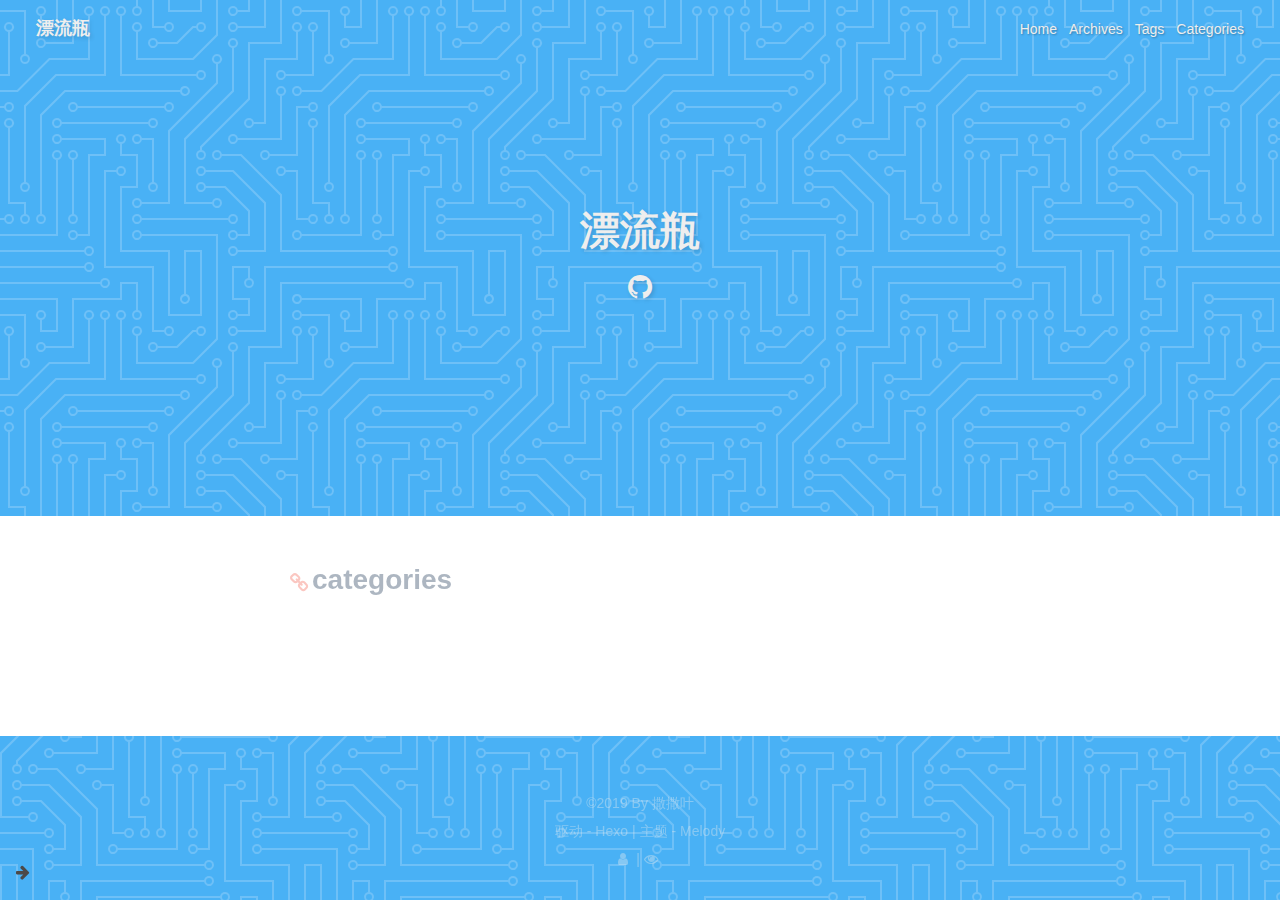
<file: categories/index.html>
<!DOCTYPE html><html lang="zh-Hans"><head><meta name="generator" content="Hexo 3.8.0"><meta charset="UTF-8"><meta http-equiv="X-UA-Compatible" content="IE=edge"><meta name="viewport" content="width=device-width, initial-scale=1, maximum-scale=1"><meta name="description" content="categories"><meta name="keywords" content=""><meta name="author" content="撒撒叶,undefined"><meta name="copyright" content="撒撒叶"><title>categories | 漂流瓶</title><link rel="shortcut icon" href="/my-favicon.ico"><link rel="stylesheet" href="/css/index.css?version=1.5.6"><link rel="stylesheet" href="https://cdn.jsdelivr.net/npm/font-awesome@4.7.0/css/font-awesome.min.css?version=1.5.6"><link rel="dns-prefetch" href="https://cdn.staticfile.org"><link rel="dns-prefetch" href="https://cdn.bootcss.com"><link rel="dns-prefetch" href="https://creativecommons.org"><script>var GLOBAL_CONFIG = { 
  root: '/',
  algolia: undefined,
  localSearch: undefined,
  copy: {
    success: '复制成功',
    error: '复制错误',
    noSupport: '浏览器不支持'
  }
} </script></head><body><i class="fa fa-arrow-right" id="toggle-sidebar" aria-hidden="true"></i><div id="sidebar"><div class="author-info"><div class="author-info__avatar text-center"><img src="/img/avatar.png"></div><div class="author-info__name text-center">撒撒叶</div><div class="author-info__description text-center"></div><hr><div class="author-info-articles"><a class="author-info-articles__archives article-meta" href="/archives"><span class="pull-left">文章</span><span class="pull-right">1</span></a></div></div></div><nav class="no-bg" id="nav" style="background-image: url(true)"><div id="page-header"><span class="pull-left"> <a id="site-name" href="/">漂流瓶</a></span><i class="fa fa-bars toggle-menu pull-right" aria-hidden="true"></i><span class="pull-right menus"><a class="site-page" href="/">Home</a><a class="site-page" href="/archives">Archives</a><a class="site-page" href="/tags">Tags</a><a class="site-page" href="/categories">Categories</a></span></div><div id="site-info"><div id="site-title">漂流瓶</div><div id="site-sub-title"></div><div id="site-social-icons"> <a class="social-icon" href="https://github.com/sandyye666" target="_blank"><i class="fa fa-github"></i></a></div></div></nav><div id="content-outer"><div class="layout" id="content-inner"><article id="page"><h1>categories</h1><div class="article-container"></div></article><nav id="pagination"><div class="pagination"></div></nav></div></div><footer><div class="layout" id="footer"><div class="copyright">&copy;2019 By 撒撒叶</div><div class="framework-info"><span>驱动 - </span><a href="http://hexo.io"><span>Hexo</span></a><span class="footer-separator">|</span><span>主题 - </span><a href="https://github.com/Molunerfinn/hexo-theme-melody"><span>Melody</span></a></div><div class="busuanzi"><script async src="//dn-lbstatics.qbox.me/busuanzi/2.3/busuanzi.pure.mini.js"></script><span id="busuanzi_container_site_uv"><i class="fa fa-user"></i><span id="busuanzi_value_site_uv"></span><span></span></span><span class="footer-separator">|</span><span id="busuanzi_container_site_pv"><i class="fa fa-eye"></i><span id="busuanzi_value_site_pv"></span><span></span></span></div></div></footer><i class="fa fa-arrow-up" id="go-up" aria-hidden="true"></i><script src="/js/third-party/anime.min.js"></script><script src="/js/third-party/jquery.min.js"></script><script src="/js/third-party/jquery.fancybox.min.js"></script><script src="/js/third-party/velocity.min.js"></script><script src="/js/third-party/velocity.ui.min.js"></script><script src="/js/utils.js?version=1.5.6"></script><script src="/js/fancybox.js?version=1.5.6"></script><script src="/js/sidebar.js?version=1.5.6"></script><script src="/js/copy.js?version=1.5.6"></script><script src="/js/fireworks.js?version=1.5.6"></script><script src="/js/transition.js?version=1.5.6"></script><script src="/js/scroll.js?version=1.5.6"></script><script src="/js/head.js?version=1.5.6"></script></body></html>
</file>
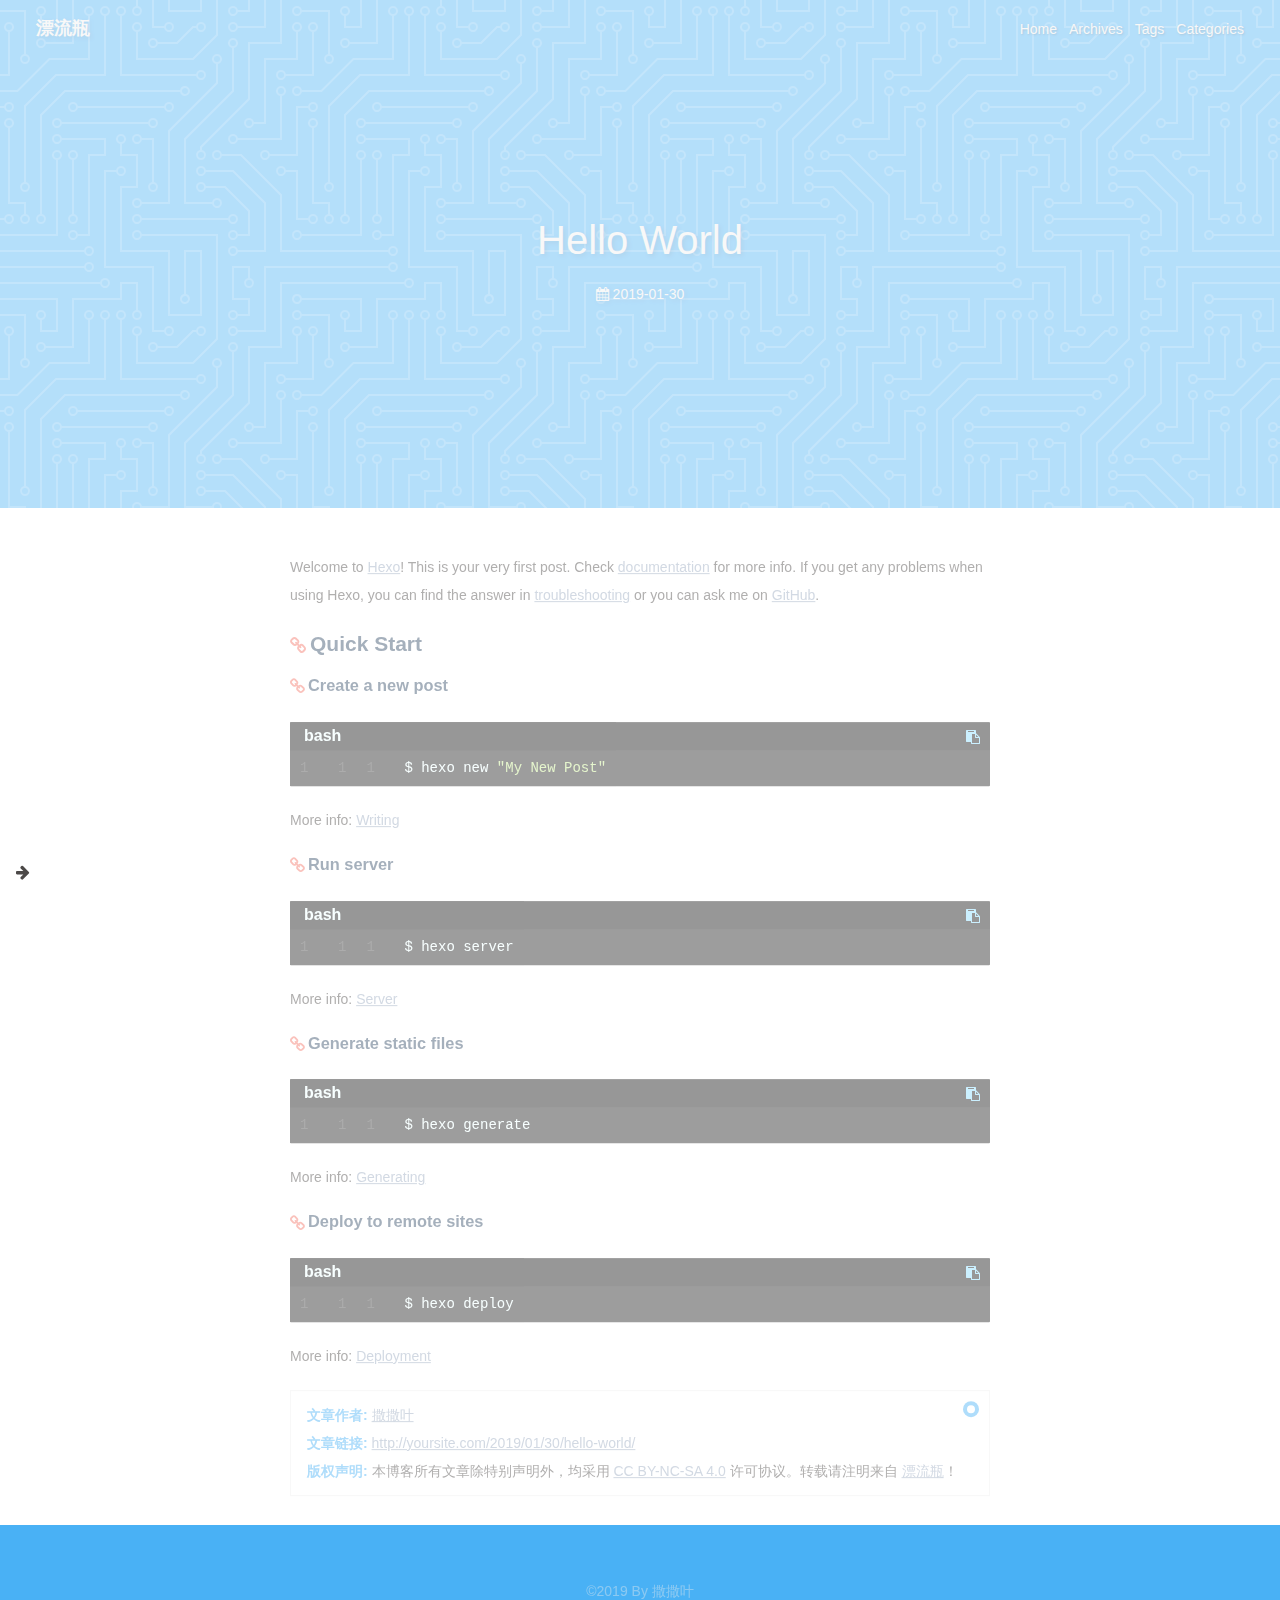
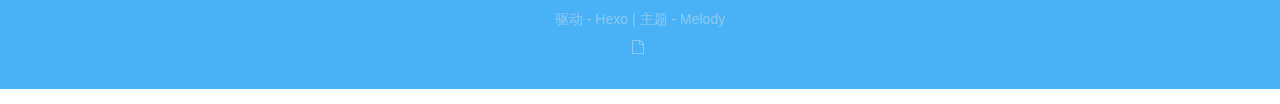
<file: 2019/01/30/hello-world/index.html>
<!DOCTYPE html><html lang="zh-Hans"><head><meta name="generator" content="Hexo 3.8.0"><meta charset="UTF-8"><meta http-equiv="X-UA-Compatible" content="IE=edge"><meta name="viewport" content="width=device-width, initial-scale=1, maximum-scale=1"><meta name="description" content="Hello World"><meta name="keywords" content=""><meta name="author" content="撒撒叶,undefined"><meta name="copyright" content="撒撒叶"><title>Hello World | 漂流瓶</title><link rel="shortcut icon" href="/my-favicon.ico"><link rel="stylesheet" href="/css/index.css?version=1.5.6"><link rel="stylesheet" href="https://cdn.jsdelivr.net/npm/font-awesome@4.7.0/css/font-awesome.min.css?version=1.5.6"><link rel="dns-prefetch" href="https://cdn.staticfile.org"><link rel="dns-prefetch" href="https://cdn.bootcss.com"><link rel="dns-prefetch" href="https://creativecommons.org"><script>var GLOBAL_CONFIG = { 
  root: '/',
  algolia: undefined,
  localSearch: undefined,
  copy: {
    success: '复制成功',
    error: '复制错误',
    noSupport: '浏览器不支持'
  }
} </script></head><body><i class="fa fa-arrow-right" id="toggle-sidebar" aria-hidden="true"></i><div id="sidebar"><div class="toggle-sidebar-info text-center"><span data-toggle="切换文章详情">切换站点概览</span><hr></div><div class="sidebar-toc"><div class="sidebar-toc__title">目录</div><div class="sidebar-toc__progress"><span class="progress-notice">你已经读了</span><span class="progress-num">0</span><span class="progress-percentage">%</span><div class="sidebar-toc__progress-bar"></div></div><div class="sidebar-toc__content"><ol class="toc"><li class="toc-item toc-level-2"><a class="toc-link" href="#Quick-Start"><span class="toc-number">1.</span> <span class="toc-text">Quick Start</span></a><ol class="toc-child"><li class="toc-item toc-level-3"><a class="toc-link" href="#Create-a-new-post"><span class="toc-number">1.1.</span> <span class="toc-text">Create a new post</span></a></li><li class="toc-item toc-level-3"><a class="toc-link" href="#Run-server"><span class="toc-number">1.2.</span> <span class="toc-text">Run server</span></a></li><li class="toc-item toc-level-3"><a class="toc-link" href="#Generate-static-files"><span class="toc-number">1.3.</span> <span class="toc-text">Generate static files</span></a></li><li class="toc-item toc-level-3"><a class="toc-link" href="#Deploy-to-remote-sites"><span class="toc-number">1.4.</span> <span class="toc-text">Deploy to remote sites</span></a></li></ol></li></ol></div></div><div class="author-info hide"><div class="author-info__avatar text-center"><img src="/img/avatar.png"></div><div class="author-info__name text-center">撒撒叶</div><div class="author-info__description text-center"></div><hr><div class="author-info-articles"><a class="author-info-articles__archives article-meta" href="/archives"><span class="pull-left">文章</span><span class="pull-right">1</span></a></div></div></div><div id="content-outer"><div class="no-bg" id="top-container" style="background-image: url(true)"><div id="page-header"><span class="pull-left"> <a id="site-name" href="/">漂流瓶</a></span><i class="fa fa-bars toggle-menu pull-right" aria-hidden="true"></i><span class="pull-right menus"><a class="site-page" href="/">Home</a><a class="site-page" href="/archives">Archives</a><a class="site-page" href="/tags">Tags</a><a class="site-page" href="/categories">Categories</a></span></div><div id="post-info"><div id="post-title">Hello World</div><div id="post-meta"><time class="post-meta__date"><i class="fa fa-calendar" aria-hidden="true"></i> 2019-01-30</time></div></div></div><div class="layout" id="content-inner"><article id="post"><div class="article-container" id="post-content"><p>Welcome to <a href="https://hexo.io/" target="_blank" rel="noopener">Hexo</a>! This is your very first post. Check <a href="https://hexo.io/docs/" target="_blank" rel="noopener">documentation</a> for more info. If you get any problems when using Hexo, you can find the answer in <a href="https://hexo.io/docs/troubleshooting.html" target="_blank" rel="noopener">troubleshooting</a> or you can ask me on <a href="https://github.com/hexojs/hexo/issues" target="_blank" rel="noopener">GitHub</a>.</p>
<h2 id="Quick-Start"><a href="#Quick-Start" class="headerlink" title="Quick Start"></a>Quick Start</h2><h3 id="Create-a-new-post"><a href="#Create-a-new-post" class="headerlink" title="Create a new post"></a>Create a new post</h3><figure class="highlight bash"><table><tr><td class="gutter"><pre><span class="line">1</span><br></pre></td><td class="code"><pre><span class="line">$ hexo new <span class="string">"My New Post"</span></span><br></pre></td></tr></table></figure>
<p>More info: <a href="https://hexo.io/docs/writing.html" target="_blank" rel="noopener">Writing</a></p>
<h3 id="Run-server"><a href="#Run-server" class="headerlink" title="Run server"></a>Run server</h3><figure class="highlight bash"><table><tr><td class="gutter"><pre><span class="line">1</span><br></pre></td><td class="code"><pre><span class="line">$ hexo server</span><br></pre></td></tr></table></figure>
<p>More info: <a href="https://hexo.io/docs/server.html" target="_blank" rel="noopener">Server</a></p>
<h3 id="Generate-static-files"><a href="#Generate-static-files" class="headerlink" title="Generate static files"></a>Generate static files</h3><figure class="highlight bash"><table><tr><td class="gutter"><pre><span class="line">1</span><br></pre></td><td class="code"><pre><span class="line">$ hexo generate</span><br></pre></td></tr></table></figure>
<p>More info: <a href="https://hexo.io/docs/generating.html" target="_blank" rel="noopener">Generating</a></p>
<h3 id="Deploy-to-remote-sites"><a href="#Deploy-to-remote-sites" class="headerlink" title="Deploy to remote sites"></a>Deploy to remote sites</h3><figure class="highlight bash"><table><tr><td class="gutter"><pre><span class="line">1</span><br></pre></td><td class="code"><pre><span class="line">$ hexo deploy</span><br></pre></td></tr></table></figure>
<p>More info: <a href="https://hexo.io/docs/deployment.html" target="_blank" rel="noopener">Deployment</a></p>
</div></article><div class="post-copyright"><div class="post-copyright__author"><span class="post-copyright-meta">文章作者: </span><span class="post-copyright-info"><a href="mailto:undefined">撒撒叶</a></span></div><div class="post-copyright__type"><span class="post-copyright-meta">文章链接: </span><span class="post-copyright-info"><a href="http://yoursite.com/2019/01/30/hello-world/">http://yoursite.com/2019/01/30/hello-world/</a></span></div><div class="post-copyright__notice"><span class="post-copyright-meta">版权声明: </span><span class="post-copyright-info">本博客所有文章除特别声明外，均采用 <a href="https://creativecommons.org/licenses/by-nc-sa/4.0/" target="_blank">CC BY-NC-SA 4.0</a> 许可协议。转载请注明来自 <a href="http://yoursite.com" target="_blank">漂流瓶</a>！</span></div></div><div class="post-meta__tag-list"></div><nav id="pagination"></nav></div></div><footer><div class="layout" id="footer"><div class="copyright">&copy;2019 By 撒撒叶</div><div class="framework-info"><span>驱动 - </span><a href="http://hexo.io"><span>Hexo</span></a><span class="footer-separator">|</span><span>主题 - </span><a href="https://github.com/Molunerfinn/hexo-theme-melody"><span>Melody</span></a></div><div class="busuanzi"><script async src="//dn-lbstatics.qbox.me/busuanzi/2.3/busuanzi.pure.mini.js"></script><span id="busuanzi_container_page_pv"><i class="fa fa-file-o"></i><span id="busuanzi_value_page_pv"></span><span></span></span></div></div></footer><i class="fa fa-arrow-up" id="go-up" aria-hidden="true"></i><script src="/js/third-party/anime.min.js"></script><script src="/js/third-party/jquery.min.js"></script><script src="/js/third-party/jquery.fancybox.min.js"></script><script src="/js/third-party/velocity.min.js"></script><script src="/js/third-party/velocity.ui.min.js"></script><script src="/js/utils.js?version=1.5.6"></script><script src="/js/fancybox.js?version=1.5.6"></script><script src="/js/sidebar.js?version=1.5.6"></script><script src="/js/copy.js?version=1.5.6"></script><script src="/js/fireworks.js?version=1.5.6"></script><script src="/js/transition.js?version=1.5.6"></script><script src="/js/scroll.js?version=1.5.6"></script><script src="/js/head.js?version=1.5.6"></script></body></html>
</file>
<file: css/index.css>
@charset "UTF-8";.fancybox-enabled{overflow:hidden}.fancybox-enabled body{overflow:visible;height:100%}.fancybox-is-hidden{position:absolute;top:-9999px;left:-9999px;visibility:hidden}.fancybox-container{position:fixed;top:0;left:0;width:100%;height:100%;z-index:99993;-webkit-tap-highlight-color:transparent;-webkit-backface-visibility:hidden;backface-visibility:hidden;-webkit-transform:translateZ(0);transform:translateZ(0)}.fancybox-container~.fancybox-container{z-index:99992}.fancybox-bg,.fancybox-inner,.fancybox-outer,.fancybox-stage{position:absolute;top:0;right:0;bottom:0;left:0}.fancybox-outer{overflow-y:auto;-webkit-overflow-scrolling:touch}.fancybox-bg{background:#1e1e1e;opacity:0;transition-duration:inherit;transition-property:opacity;transition-timing-function:cubic-bezier(.47,0,.74,.71)}.fancybox-is-open .fancybox-bg{opacity:.87;transition-timing-function:cubic-bezier(.22,.61,.36,1)}.fancybox-caption-wrap,.fancybox-infobar,.fancybox-toolbar{position:absolute;direction:ltr;z-index:99997;opacity:0;visibility:hidden;transition:opacity .25s,visibility 0s linear .25s;box-sizing:border-box}.fancybox-show-caption .fancybox-caption-wrap,.fancybox-show-infobar .fancybox-infobar,.fancybox-show-toolbar .fancybox-toolbar{opacity:1;visibility:visible;transition:opacity .25s,visibility 0s}.fancybox-infobar{top:0;left:50%;margin-left:-79px}.fancybox-infobar__body{display:inline-block;width:70px;line-height:44px;font-size:13px;font-family:Helvetica Neue,Helvetica,Arial,sans-serif;text-align:center;color:#ddd;background-color:rgba(30,30,30,.7);pointer-events:none;-webkit-user-select:none;-moz-user-select:none;-ms-user-select:none;user-select:none;-webkit-touch-callout:none;-webkit-tap-highlight-color:transparent;-webkit-font-smoothing:subpixel-antialiased}.fancybox-toolbar{top:0;right:0}.fancybox-stage{overflow:hidden;direction:ltr;z-index:99994;-webkit-transform:translateZ(0)}.fancybox-slide{position:absolute;top:0;left:0;width:100%;height:100%;margin:0;padding:0;overflow:auto;outline:none;white-space:normal;box-sizing:border-box;text-align:center;z-index:99994;-webkit-overflow-scrolling:touch;display:none;-webkit-backface-visibility:hidden;backface-visibility:hidden;transition-property:opacity,-webkit-transform;transition-property:transform,opacity;transition-property:transform,opacity,-webkit-transform;-webkit-transform-style:preserve-3d;transform-style:preserve-3d}.fancybox-slide:before{content:"";display:inline-block;vertical-align:middle;height:100%;width:0}.fancybox-is-sliding .fancybox-slide,.fancybox-slide--current,.fancybox-slide--next,.fancybox-slide--previous{display:block}.fancybox-slide--image{overflow:visible}.fancybox-slide--image:before{display:none}.fancybox-slide--video .fancybox-content,.fancybox-slide--video iframe{background:#000}.fancybox-slide--map .fancybox-content,.fancybox-slide--map iframe{background:#e5e3df}.fancybox-slide--next{z-index:99995}.fancybox-slide>*{display:inline-block;position:relative;padding:24px;margin:44px 0;border-width:0;vertical-align:middle;text-align:left;background-color:#fff;overflow:auto;box-sizing:border-box}.fancybox-slide .fancybox-image-wrap{position:absolute;top:0;left:0;margin:0;padding:0;border:0;z-index:99995;background:transparent;cursor:default;overflow:visible;-webkit-transform-origin:top left;transform-origin:top left;background-size:100% 100%;background-repeat:no-repeat;-webkit-backface-visibility:hidden;backface-visibility:hidden}.fancybox-can-zoomOut .fancybox-image-wrap{cursor:zoom-out}.fancybox-can-zoomIn .fancybox-image-wrap{cursor:zoom-in}.fancybox-can-drag .fancybox-image-wrap{cursor:-webkit-grab;cursor:grab}.fancybox-is-dragging .fancybox-image-wrap{cursor:-webkit-grabbing;cursor:grabbing}.fancybox-image,.fancybox-spaceball{position:absolute;top:0;left:0;width:100%;height:100%;margin:0;padding:0;border:0;max-width:none;max-height:none}.fancybox-spaceball{z-index:1}.fancybox-slide--iframe .fancybox-content{padding:0;width:80%;height:80%;max-width:calc(100% - 100px);max-height:calc(100% - 88px);overflow:visible;background:#fff}.fancybox-iframe{display:block;padding:0;border:0;height:100%}.fancybox-error,.fancybox-iframe{margin:0;width:100%;background:#fff}.fancybox-error{padding:40px;max-width:380px;cursor:default}.fancybox-error p{margin:0;padding:0;color:#444;font:16px/20px Helvetica Neue,Helvetica,Arial,sans-serif}.fancybox-close-small{position:absolute;top:0;right:0;width:44px;height:44px;padding:0;margin:0;border:0;border-radius:0;outline:none;background:transparent;z-index:10;cursor:pointer}.fancybox-close-small:after{content:"×";position:absolute;top:5px;right:5px;width:30px;height:30px;font:20px/30px Arial,Helvetica Neue,Helvetica,sans-serif;color:#888;font-weight:300;text-align:center;border-radius:50%;border-width:0;background:#fff;transition:background .25s;box-sizing:border-box;z-index:2}.fancybox-close-small:focus:after{outline:1px dotted #888}.fancybox-close-small:hover:after{color:#555;background:#eee}.fancybox-slide--iframe .fancybox-close-small{top:0;right:-44px}.fancybox-slide--iframe .fancybox-close-small:after{background:transparent;font-size:35px;color:#aaa}.fancybox-slide--iframe .fancybox-close-small:hover:after{color:#fff}.fancybox-caption-wrap{bottom:0;left:0;right:0;padding:60px 30px 0;background:linear-gradient(180deg,transparent 0,rgba(0,0,0,.1) 20%,rgba(0,0,0,.2) 40%,rgba(0,0,0,.6) 80%,rgba(0,0,0,.8));pointer-events:none}.fancybox-caption{padding:30px 0;border-top:1px solid hsla(0,0%,100%,.4);font-size:14px;font-family:Helvetica Neue,Helvetica,Arial,sans-serif;color:#fff;line-height:20px;-webkit-text-size-adjust:none}.fancybox-caption a,.fancybox-caption button,.fancybox-caption select{pointer-events:all}.fancybox-caption a{color:#fff;text-decoration:underline}.fancybox-button{display:inline-block;position:relative;margin:0;padding:0;border:0;width:44px;height:44px;line-height:44px;text-align:center;background:transparent;color:#ddd;border-radius:0;cursor:pointer;vertical-align:top;outline:none}.fancybox-button[disabled]{cursor:default;pointer-events:none}.fancybox-button,.fancybox-infobar__body{background:rgba(30,30,30,.6)}.fancybox-button:hover:not([disabled]){color:#fff;background:rgba(0,0,0,.8)}.fancybox-button:after,.fancybox-button:before{content:"";pointer-events:none;position:absolute;background-color:currentColor;color:currentColor;opacity:.9;box-sizing:border-box;display:inline-block}.fancybox-button[disabled]:after,.fancybox-button[disabled]:before{opacity:.3}.fancybox-button--left:after,.fancybox-button--right:after{top:18px;width:6px;height:6px;background:transparent;border-top:2px solid currentColor;border-right:2px solid currentColor}.fancybox-button--left:after{left:20px;-webkit-transform:rotate(-135deg);transform:rotate(-135deg)}.fancybox-button--right:after{right:20px;-webkit-transform:rotate(45deg);transform:rotate(45deg)}.fancybox-button--left{border-bottom-left-radius:5px}.fancybox-button--right{border-bottom-right-radius:5px}.fancybox-button--close:after,.fancybox-button--close:before{content:"";display:inline-block;position:absolute;height:2px;width:16px;top:calc(50% - 1px);left:calc(50% - 8px)}.fancybox-button--close:before{-webkit-transform:rotate(45deg);transform:rotate(45deg)}.fancybox-button--close:after{-webkit-transform:rotate(-45deg);transform:rotate(-45deg)}.fancybox-arrow{position:absolute;top:50%;margin:-50px 0 0;height:100px;width:54px;padding:0;border:0;outline:none;background:none;cursor:pointer;z-index:99995;opacity:0;-webkit-user-select:none;-moz-user-select:none;-ms-user-select:none;user-select:none;transition:opacity .25s}.fancybox-arrow:after{content:"";position:absolute;top:28px;width:44px;height:44px;background-color:rgba(30,30,30,.8);background-image:url([data-uri]);background-repeat:no-repeat;background-position:50%;background-size:24px 24px}.fancybox-arrow--right{right:0}.fancybox-arrow--left{left:0;-webkit-transform:scaleX(-1);transform:scaleX(-1)}.fancybox-arrow--left:after,.fancybox-arrow--right:after{left:0}.fancybox-show-nav .fancybox-arrow{opacity:.6}.fancybox-show-nav .fancybox-arrow[disabled]{opacity:.3}.fancybox-loading{border:6px solid hsla(0,0%,39%,.4);border-top:6px solid hsla(0,0%,100%,.6);border-radius:100%;height:50px;width:50px;-webkit-animation:a .8s infinite linear;animation:a .8s infinite linear;background:transparent;position:absolute;top:50%;left:50%;margin-top:-25px;margin-left:-25px;z-index:99999}@-webkit-keyframes a{0%{-webkit-transform:rotate(0deg);transform:rotate(0deg)}to{-webkit-transform:rotate(359deg);transform:rotate(359deg)}}@keyframes a{0%{-webkit-transform:rotate(0deg);transform:rotate(0deg)}to{-webkit-transform:rotate(359deg);transform:rotate(359deg)}}.fancybox-animated{transition-timing-function:cubic-bezier(0,0,.25,1)}.fancybox-fx-slide.fancybox-slide--previous{-webkit-transform:translate3d(-100%,0,0);transform:translate3d(-100%,0,0);opacity:0}.fancybox-fx-slide.fancybox-slide--next{-webkit-transform:translate3d(100%,0,0);transform:translate3d(100%,0,0);opacity:0}.fancybox-fx-slide.fancybox-slide--current{-webkit-transform:translateZ(0);transform:translateZ(0);opacity:1}.fancybox-fx-fade.fancybox-slide--next,.fancybox-fx-fade.fancybox-slide--previous{opacity:0;transition-timing-function:cubic-bezier(.19,1,.22,1)}.fancybox-fx-fade.fancybox-slide--current{opacity:1}.fancybox-fx-zoom-in-out.fancybox-slide--previous{-webkit-transform:scale3d(1.5,1.5,1.5);transform:scale3d(1.5,1.5,1.5);opacity:0}.fancybox-fx-zoom-in-out.fancybox-slide--next{-webkit-transform:scale3d(.5,.5,.5);transform:scale3d(.5,.5,.5);opacity:0}.fancybox-fx-zoom-in-out.fancybox-slide--current{-webkit-transform:scaleX(1);transform:scaleX(1);opacity:1}.fancybox-fx-rotate.fancybox-slide--previous{-webkit-transform:rotate(-1turn);transform:rotate(-1turn);opacity:0}.fancybox-fx-rotate.fancybox-slide--next{-webkit-transform:rotate(1turn);transform:rotate(1turn);opacity:0}.fancybox-fx-rotate.fancybox-slide--current{-webkit-transform:rotate(0deg);transform:rotate(0deg);opacity:1}.fancybox-fx-circular.fancybox-slide--previous{-webkit-transform:scale3d(0,0,0) translate3d(-100%,0,0);transform:scale3d(0,0,0) translate3d(-100%,0,0);opacity:0}.fancybox-fx-circular.fancybox-slide--next{-webkit-transform:scale3d(0,0,0) translate3d(100%,0,0);transform:scale3d(0,0,0) translate3d(100%,0,0);opacity:0}.fancybox-fx-circular.fancybox-slide--current{-webkit-transform:scaleX(1) translateZ(0);transform:scaleX(1) translateZ(0);opacity:1}.fancybox-fx-tube.fancybox-slide--previous{-webkit-transform:translate3d(-100%,0,0) scale(.1) skew(-10deg);transform:translate3d(-100%,0,0) scale(.1) skew(-10deg)}.fancybox-fx-tube.fancybox-slide--next{-webkit-transform:translate3d(100%,0,0) scale(.1) skew(10deg);transform:translate3d(100%,0,0) scale(.1) skew(10deg)}.fancybox-fx-tube.fancybox-slide--current{-webkit-transform:translateZ(0) scale(1);transform:translateZ(0) scale(1)}@media (max-width:800px){.fancybox-infobar{left:0;margin-left:0}.fancybox-button--left,.fancybox-button--right{display:none!important}.fancybox-caption{padding:20px 0;margin:0}}.fancybox-button--fullscreen:before{width:15px;height:11px;left:calc(50% - 7px);top:calc(50% - 6px);border:2px solid;background:none}.fancybox-button--pause:before,.fancybox-button--play:before{top:calc(50% - 6px);left:calc(50% - 4px);background:transparent}.fancybox-button--play:before{width:0;height:0;border-top:6px inset transparent;border-bottom:6px inset transparent;border-left:10px solid;border-radius:1px}.fancybox-button--pause:before{width:7px;height:11px;border-style:solid;border-width:0 2px}.fancybox-button--thumbs,.fancybox-thumbs{display:none}@media (min-width:800px){.fancybox-button--thumbs{display:inline-block}.fancybox-button--thumbs span{font-size:23px}.fancybox-button--thumbs:before{width:3px;height:3px;top:calc(50% - 2px);left:calc(50% - 2px);box-shadow:0 -4px 0,-4px -4px 0,4px -4px 0,inset 0 0 0 32px,-4px 0 0,4px 0 0,0 4px 0,-4px 4px 0,4px 4px 0}.fancybox-thumbs{position:absolute;top:0;right:0;bottom:0;left:auto;width:220px;margin:0;padding:5px 5px 0 0;background:#fff;word-break:normal;-webkit-tap-highlight-color:transparent;-webkit-overflow-scrolling:touch;-ms-overflow-style:-ms-autohiding-scrollbar;box-sizing:border-box;z-index:99995}.fancybox-show-thumbs .fancybox-thumbs{display:block}.fancybox-show-thumbs .fancybox-inner{right:220px}.fancybox-thumbs>ul{list-style:none;position:absolute;position:relative;width:100%;height:100%;margin:0;padding:0;overflow-x:hidden;overflow-y:auto;font-size:0}.fancybox-thumbs>ul>li{float:left;overflow:hidden;max-width:50%;padding:0;margin:0;width:105px;height:75px;position:relative;cursor:pointer;outline:none;border:5px solid transparent;border-top-width:0;border-right-width:0;-webkit-tap-highlight-color:transparent;-webkit-backface-visibility:hidden;backface-visibility:hidden;box-sizing:border-box}li.fancybox-thumbs-loading{background:rgba(0,0,0,.1)}.fancybox-thumbs>ul>li>img{position:absolute;top:0;left:0;min-width:100%;min-height:100%;max-width:none;max-height:none;-webkit-touch-callout:none;-webkit-user-select:none;-moz-user-select:none;-ms-user-select:none;user-select:none}.fancybox-thumbs>ul>li:before{content:"";position:absolute;top:0;right:0;bottom:0;left:0;border-radius:2px;border:4px solid #4ea7f9;z-index:99991;opacity:0;transition:all .2s cubic-bezier(.25,.46,.45,.94)}.fancybox-thumbs>ul>li.fancybox-thumbs-active:before{opacity:1}}
/*! normalize.css v7.0.0 | MIT License | github.com/necolas/normalize.css */html{line-height:1.15;-ms-text-size-adjust:100%;-webkit-text-size-adjust:100%}body{margin:0}article,aside,footer,header,nav,section{display:block}h1{font-size:2em;margin:.67em 0}figcaption,figure,main{display:block}figure{margin:1em 40px}hr{box-sizing:content-box;height:0;overflow:visible}pre{font-family:monospace,monospace;font-size:1em}a{background-color:transparent;-webkit-text-decoration-skip:objects}abbr[title]{border-bottom:none;text-decoration:underline;text-decoration:underline dotted}b,strong{font-weight:inherit}b,strong{font-weight:bolder}code,kbd,samp{font-family:monospace,monospace;font-size:1em}dfn{font-style:italic}mark{background-color:#ff0;color:#000}small{font-size:80%}sub,sup{font-size:75%;line-height:0;position:relative;vertical-align:baseline}sub{bottom:-.25em}sup{top:-.5em}audio,video{display:inline-block}audio:not([controls]){display:none;height:0}img{border-style:none}svg:not(:root){overflow:hidden}button,input,optgroup,select,textarea{font-family:sans-serif;font-size:100%;line-height:1.15;margin:0}button,input{overflow:visible}button,select{text-transform:none}[type=reset],[type=submit],button,html [type=button]{-webkit-appearance:button}[type=button]::-moz-focus-inner,[type=reset]::-moz-focus-inner,[type=submit]::-moz-focus-inner,button::-moz-focus-inner{border-style:none;padding:0}[type=button]:-moz-focusring,[type=reset]:-moz-focusring,[type=submit]:-moz-focusring,button:-moz-focusring{outline:1px dotted ButtonText}fieldset{padding:.35em .75em .625em}legend{box-sizing:border-box;color:inherit;display:table;max-width:100%;padding:0;white-space:normal}progress{display:inline-block;vertical-align:baseline}textarea{overflow:auto}[type=checkbox],[type=radio]{box-sizing:border-box;padding:0}[type=number]::-webkit-inner-spin-button,[type=number]::-webkit-outer-spin-button{height:auto}[type=search]{-webkit-appearance:textfield;outline-offset:-2px}[type=search]::-webkit-search-cancel-button,[type=search]::-webkit-search-decoration{-webkit-appearance:none}::-webkit-file-upload-button{-webkit-appearance:button;font:inherit}details,menu{display:block}summary{display:list-item}canvas{display:inline-block}template{display:none}[hidden]{display:none}/*# sourceMappingURL=normalize.min.css.map */
html {
  height: 100%;
  font-size: 20px;
}
body {
  position: relative;
  display: -webkit-box;
  display: -moz-box;
  display: -webkit-flex;
  display: -ms-flexbox;
  display: box;
  display: flex;
  -webkit-box-orient: vertical;
  -moz-box-orient: vertical;
  -o-box-orient: vertical;
  -webkit-flex-direction: column;
  -ms-flex-direction: column;
  flex-direction: column;
  min-height: 100%;
  color: #4c4948;
  font-size: 14px;
  font-family: Lato, Helvetica Neue For Number, -apple-system, BlinkMacSystemFont, Segoe UI, Roboto, PingFang SC, Hiragino Sans GB, Microsoft YaHei, Helvetica Neue, Helvetica, Arial, sans-serif;
  line-height: 2;
}
*::-webkit-scrollbar {
  width: 8px;
  height: 8px;
}
*::-webkit-scrollbar-thumb {
  background: #49b1f5;
}
*::-webkit-scrollbar-track {
  background-color: transparent;
}
h1,
h2,
h3,
h4,
h5,
h6 {
  position: relative;
  margin: 0.2rem 0;
  color: #344c67;
  font-weight: bold;
}
#content-outer {
  -webkit-box-flex: 1;
  -moz-box-flex: 1;
  -o-box-flex: 1;
  box-flex: 1;
  -webkit-flex: 1 auto;
  -ms-flex: 1 auto;
  flex: 1 auto;
}
* {
  -webkit-box-sizing: border-box;
  -moz-box-sizing: border-box;
  box-sizing: border-box;
}
#content-inner .img-alt {
  text-decoration: none;
}
#toggle-sidebar {
  position: fixed;
  bottom: 20px;
  left: 16px;
  z-index: 100;
  font-size: 16px;
  cursor: pointer;
}
#go-up {
  position: fixed;
  right: -16px;
  bottom: 20px;
  z-index: 100;
  font-size: 16px;
  opacity: 0;
  -ms-filter: "progid:DXImageTransform.Microsoft.Alpha(Opacity=0)";
  filter: alpha(opacity=0);
  cursor: pointer;
}
.fancybox-caption {
  text-align: center;
}
.fireworks {
  position: fixed;
  z-index: -1;
  pointer-events: none;
}
hr {
  position: relative;
  margin: 2rem auto;
  width: calc(100% - 4px);
  border: 2px dashed #a4d8fa;
  background: #fff;
}
hr:hover:before {
  left: calc(95% - 20px);
}
hr:before {
  position: absolute;
  top: -10px;
  left: 5%;
  z-index: 1;
  color: #49b1f5;
  content: "\f0c4";
  font: normal normal normal 14px/1 FontAwesome;
  font-size: 20px;
  -webkit-transition: all 1s ease-in-out;
  -moz-transition: all 1s ease-in-out;
  -o-transition: all 1s ease-in-out;
  -ms-transition: all 1s ease-in-out;
  transition: all 1s ease-in-out;
}
details {
  border: 2px solid #d6d6d6;
  padding: 0.3rem;
}
details summary {
  color: #49b1f5;
}
.not-code {
  text-align: center;
  margin: 0.5em;
  padding: 0.5em;
  border: thin #c0c0c0 solid;
}
table {
  overflow: auto;
  width: 100%;
  border-spacing: 0;
  border-collapse: collapse;
}
table thead {
  background: rgba(153,169,191,0.1);
}
table th,
table td {
  padding: 0.3rem 0.6rem;
  border: 1px solid #d6d6d6;
  vertical-align: top;
}
*::selection {
  background: #00c4b6;
  color: #f7f7f7;
}
.text-center {
  text-align: center;
}
@media screen and (max-width: 1024px) {
  i#toggle-sidebar,
  #sidebar {
    display: none;
  }
  body {
    padding-left: 0 !important;
  }
}
.article-container figure.highlight.js table:before {
  content: "js";
}
.article-container figure.highlight.javascript table:before {
  content: "javascript";
}
.article-container figure.highlight.python table:before {
  content: "python";
}
.article-container figure.highlight.ruby table:before {
  content: "ruby";
}
.article-container figure.highlight.xml table:before {
  content: "xml";
}
.article-container figure.highlight.html table:before {
  content: "html";
}
.article-container figure.highlight.css table:before {
  content: "css";
}
.article-container figure.highlight.perl table:before {
  content: "perl";
}
.article-container figure.highlight.sql table:before {
  content: "sql";
}
.article-container figure.highlight.coffeescript table:before {
  content: "coffeescript";
}
.article-container figure.highlight.java table:before {
  content: "java";
}
.article-container figure.highlight.scala table:before {
  content: "scala";
}
.article-container figure.highlight.kotlin table:before {
  content: "kotlin";
}
.article-container figure.highlight.c table:before {
  content: "c";
}
.article-container figure.highlight.c++ table:before {
  content: "c++";
}
.article-container figure.highlight.go table:before {
  content: "go";
}
.article-container figure.highlight.less table:before {
  content: "less";
}
.article-container figure.highlight.sass table:before {
  content: "sass";
}
.article-container figure.highlight.scss table:before {
  content: "scss";
}
.article-container figure.highlight.stylus table:before {
  content: "stylus";
}
.article-container figure.highlight.styl table:before {
  content: "styl";
}
.article-container figure.highlight.typescript table:before {
  content: "typescript";
}
.article-container figure.highlight.ts table:before {
  content: "ts";
}
.article-container figure.highlight.bash table:before {
  content: "bash";
}
.article-container pre,
.article-container .highlight {
  overflow: auto;
  margin: 1rem 0;
  padding: 0;
  padding-top: 1.4rem;
  background: #212121;
  color: #eff;
  font-size: 14px;
  line-height: 20px;
  counter-reset: line;
  white-space: pre-wrap;
}
figure.highlight {
  position: relative;
}
blockquote {
  margin: 0;
  padding: 0 0.6rem;
  border-left: 0.2rem solid #dfe2e5;
  color: #6a737d;
}
.article-container pre,
.article-container code {
  font-family: consolas, Menlo, "PingFang SC", "Microsoft YaHei", monospace, Helvetica Neue For Number !important;
}
.article-container code {
  padding: 0.1rem 0.2rem;
  background: rgba(27,31,35,0.05);
  color: #1f2d3d;
  word-wrap: break-word;
  font-size: 14px;
}
.article-container pre code {
  padding: 0;
  background: none;
  color: #eff;
  text-shadow: none;
}
.article-container .highlight {
  position: relative;
  border-radius: 1px;
}
.article-container .highlight:after {
  position: absolute;
  top: 0;
  z-index: 0;
  min-width: 100%;
  height: 1.4rem;
  background: #141414;
  content: "";
}
.article-container .highlight pre {
  margin: 0;
  padding: 8px 0;
  border: none;
}
.article-container .highlight .line::selection {
  background: rgba(97,97,97,0.314);
  color: #eff;
}
.article-container .highlight .line:before {
  display: inline-block;
  padding: 0 0.3rem 0 0;
  min-width: 1.6rem;
  color: #424242;
  content: counter(line);
  counter-increment: line;
  text-align: left;
}
.article-container .highlight table {
  position: relative;
  margin: 0;
  width: auto;
  border: none;
}
.article-container .highlight table:before {
  position: fixed;
  z-index: 1;
  display: inline-block;
  margin-top: -1.4rem;
  padding: 0 0.7rem;
  width: 5rem;
  color: #eff;
  content: "Code";
  font-weight: bold;
  font-size: 0.8rem;
  line-height: 1.4rem;
}
.article-container .highlight table:after {
  position: absolute;
  top: -1.4rem;
  z-index: 0;
  width: 100%;
  height: 1.4rem;
  background: #141414;
  content: "";
}
.article-container .highlight td {
  padding: 0;
  border: none;
}
.article-container .highlight figcaption {
  zoom: 1;
  margin-bottom: 1em;
  color: #eff;
  font-size: 1em;
  line-height: 1em;
}
.article-container .highlight figcaption:before,
.article-container .highlight figcaption:after {
  content: "";
  display: table;
}
.article-container .highlight figcaption:after {
  clear: both;
}
.article-container .highlight figcaption a {
  float: right;
  color: #eff;
}
.article-container .highlight figcaption a:hover {
  border-bottom-color: #eff;
}
.article-container .highlight .gutter pre {
  padding-right: 0.5rem;
  padding-left: 0.5rem;
  background-color: #212121;
  color: #424242;
  text-align: right;
}
.article-container .highlight .code pre {
  padding-right: 0.5rem;
  padding-left: 0.5rem;
  width: 100%;
  background-color: #212121;
}
.article-container .highlight .line {
  height: 1rem;
}
.article-container .gutter {
  -webkit-user-select: none;
  -moz-user-select: none;
  -ms-user-select: none;
  user-select: none;
  -webkit-user-select: none;
  -moz-user-select: none;
  -ms-user-select: none;
}
.article-container .gist table {
  width: auto;
}
.article-container .gist table td {
  border: none;
}
.article-container pre .deletion {
  background: #008000;
}
.article-container pre .addition {
  background: #800000;
}
.article-container pre .meta {
  color: #c792ea;
}
.article-container pre .comment {
  color: #4a4a4a;
}
.article-container pre .comment::selection {
  background: rgba(97,97,97,0.314);
  color: #eff;
}
.article-container pre .variable,
.article-container pre .attribute,
.article-container pre .regexp,
.article-container pre .ruby .constant,
.article-container pre .xml .tag .title,
.article-container pre .xml .pi,
.article-container pre .xml .doctype,
.article-container pre .html .doctype,
.article-container pre .css .id,
.article-container pre .tag .name,
.article-container pre .css .class,
.article-container pre .css .pseudo {
  color: #ff5370;
}
.article-container pre .variable::selection,
.article-container pre .attribute::selection,
.article-container pre .regexp::selection,
.article-container pre .ruby .constant::selection,
.article-container pre .xml .tag .title::selection,
.article-container pre .xml .pi::selection,
.article-container pre .xml .doctype::selection,
.article-container pre .html .doctype::selection,
.article-container pre .css .id::selection,
.article-container pre .tag .name::selection,
.article-container pre .css .class::selection,
.article-container pre .css .pseudo::selection {
  background: rgba(97,97,97,0.314);
  color: #eff;
}
.article-container pre .tag {
  color: #89ddff;
}
.article-container pre .tag::selection {
  background: rgba(97,97,97,0.314);
  color: #eff;
}
.article-container pre .number,
.article-container pre .preprocessor,
.article-container pre .literal,
.article-container pre .params,
.article-container pre .constant,
.article-container pre .command {
  color: #f78c6c;
}
.article-container pre .number::selection,
.article-container pre .preprocessor::selection,
.article-container pre .literal::selection,
.article-container pre .params::selection,
.article-container pre .constant::selection,
.article-container pre .command::selection {
  background: rgba(97,97,97,0.314);
  color: #eff;
}
.article-container pre .built_in {
  color: #ffcb6b;
}
.article-container pre .built_in::selection {
  background: rgba(97,97,97,0.314);
  color: #eff;
}
.article-container pre .ruby .class .title,
.article-container pre .css .rules .attribute,
.article-container pre .string,
.article-container pre .value,
.article-container pre .inheritance,
.article-container pre .header,
.article-container pre .ruby .symbol,
.article-container pre .xml .cdata,
.article-container pre .special,
.article-container pre .number,
.article-container pre .formula {
  color: #c3e88d;
}
.article-container pre .ruby .class .title::selection,
.article-container pre .css .rules .attribute::selection,
.article-container pre .string::selection,
.article-container pre .value::selection,
.article-container pre .inheritance::selection,
.article-container pre .header::selection,
.article-container pre .ruby .symbol::selection,
.article-container pre .xml .cdata::selection,
.article-container pre .special::selection,
.article-container pre .number::selection,
.article-container pre .formula::selection {
  background: rgba(97,97,97,0.314);
  color: #eff;
}
.article-container pre .keyword,
.article-container pre .title,
.article-container pre .css .hexcolor {
  color: #89ddff;
}
.article-container pre .keyword::selection,
.article-container pre .title::selection,
.article-container pre .css .hexcolor::selection {
  background: rgba(97,97,97,0.314);
  color: #eff;
}
.article-container pre .function,
.article-container pre .python .decorator,
.article-container pre .python .title,
.article-container pre .ruby .function .title,
.article-container pre .ruby .title .keyword,
.article-container pre .perl .sub,
.article-container pre .javascript .title,
.article-container pre .coffeescript .title {
  color: #82aaff;
}
.article-container pre .function::selection,
.article-container pre .python .decorator::selection,
.article-container pre .python .title::selection,
.article-container pre .ruby .function .title::selection,
.article-container pre .ruby .title .keyword::selection,
.article-container pre .perl .sub::selection,
.article-container pre .javascript .title::selection,
.article-container pre .coffeescript .title::selection {
  background: rgba(97,97,97,0.314);
  color: #eff;
}
.article-container pre .tag .attr,
.article-container pre .javascript .function {
  color: #c792ea;
}
.article-container pre .tag .attr::selection,
.article-container pre .javascript .function::selection {
  background: rgba(97,97,97,0.314);
  color: #eff;
}
#disqus_thread {
  margin-top: 1rem;
}
footer {
  margin-top: 1rem;
  background: #49b1f5;
  background-image: url("data:image/svg+xml,%3Csvg xmlns='http://www.w3.org/2000/svg' viewBox='0 0 304 304' width='304' height='304'%3E%3Cpath fill='%23a4d8fa' fill-opacity='0.4' d='M44.1 224a5 5 0 1 1 0 2H0v-2h44.1zm160 48a5 5 0 1 1 0 2H82v-2h122.1zm57.8-46a5 5 0 1 1 0-2H304v2h-42.1zm0 16a5 5 0 1 1 0-2H304v2h-42.1zm6.2-114a5 5 0 1 1 0 2h-86.2a5 5 0 1 1 0-2h86.2zm-256-48a5 5 0 1 1 0 2H0v-2h12.1zm185.8 34a5 5 0 1 1 0-2h86.2a5 5 0 1 1 0 2h-86.2zM258 12.1a5 5 0 1 1-2 0V0h2v12.1zm-64 208a5 5 0 1 1-2 0v-54.2a5 5 0 1 1 2 0v54.2zm48-198.2V80h62v2h-64V21.9a5 5 0 1 1 2 0zm16 16V64h46v2h-48V37.9a5 5 0 1 1 2 0zm-128 96V208h16v12.1a5 5 0 1 1-2 0V210h-16v-76.1a5 5 0 1 1 2 0zm-5.9-21.9a5 5 0 1 1 0 2H114v48H85.9a5 5 0 1 1 0-2H112v-48h12.1zm-6.2 130a5 5 0 1 1 0-2H176v-74.1a5 5 0 1 1 2 0V242h-60.1zm-16-64a5 5 0 1 1 0-2H114v48h10.1a5 5 0 1 1 0 2H112v-48h-10.1zM66 284.1a5 5 0 1 1-2 0V274H50v30h-2v-32h18v12.1zM236.1 176a5 5 0 1 1 0 2H226v94h48v32h-2v-30h-48v-98h12.1zm25.8-30a5 5 0 1 1 0-2H274v44.1a5 5 0 1 1-2 0V146h-10.1zm-64 96a5 5 0 1 1 0-2H208v-80h16v-14h-42.1a5 5 0 1 1 0-2H226v18h-16v80h-12.1zm86.2-210a5 5 0 1 1 0 2H272V0h2v32h10.1zM98 101.9V146H53.9a5 5 0 1 1 0-2H96v-42.1a5 5 0 1 1 2 0zM53.9 34a5 5 0 1 1 0-2H80V0h2v34H53.9zm60.1 3.9V66H82v64H69.9a5 5 0 1 1 0-2H80V64h32V37.9a5 5 0 1 1 2 0zM101.9 82a5 5 0 1 1 0-2H128V37.9a5 5 0 1 1 2 0V82h-28.1zm16-64a5 5 0 1 1 0-2H146v44.1a5 5 0 1 1-2 0V18h-26.1zm102.2 270a5 5 0 1 1 0 2H98v14h-2v-16h124.1zM242 149.9V160h16v34h-16v62h48v48h-2v-46h-48v-66h16v-30h-16v-12.1a5 5 0 1 1 2 0zM53.9 18a5 5 0 1 1 0-2H64V2H48V0h18v18H53.9zm112 32a5 5 0 1 1 0-2H192V0h50v2h-48v48h-28.1zm-48-48a5 5 0 0 1-9.8-2h2.07a3 3 0 1 0 5.66 0H178v34h-18V21.9a5 5 0 1 1 2 0V32h14V2h-58.1zm0 96a5 5 0 1 1 0-2H137l32-32h39V21.9a5 5 0 1 1 2 0V66h-40.17l-32 32H117.9zm28.1 90.1a5 5 0 1 1-2 0v-76.51L175.59 80H224V21.9a5 5 0 1 1 2 0V82h-49.59L146 112.41v75.69zm16 32a5 5 0 1 1-2 0v-99.51L184.59 96H300.1a5 5 0 0 1 3.9-3.9v2.07a3 3 0 0 0 0 5.66v2.07a5 5 0 0 1-3.9-3.9H185.41L162 121.41v98.69zm-144-64a5 5 0 1 1-2 0v-3.51l48-48V48h32V0h2v50H66v55.41l-48 48v2.69zM50 53.9v43.51l-48 48V208h26.1a5 5 0 1 1 0 2H0v-65.41l48-48V53.9a5 5 0 1 1 2 0zm-16 16V89.41l-34 34v-2.82l32-32V69.9a5 5 0 1 1 2 0zM12.1 32a5 5 0 1 1 0 2H9.41L0 43.41V40.6L8.59 32h3.51zm265.8 18a5 5 0 1 1 0-2h18.69l7.41-7.41v2.82L297.41 50H277.9zm-16 160a5 5 0 1 1 0-2H288v-71.41l16-16v2.82l-14 14V210h-28.1zm-208 32a5 5 0 1 1 0-2H64v-22.59L40.59 194H21.9a5 5 0 1 1 0-2H41.41L66 216.59V242H53.9zm150.2 14a5 5 0 1 1 0 2H96v-56.6L56.6 162H37.9a5 5 0 1 1 0-2h19.5L98 200.6V256h106.1zm-150.2 2a5 5 0 1 1 0-2H80v-46.59L48.59 178H21.9a5 5 0 1 1 0-2H49.41L82 208.59V258H53.9zM34 39.8v1.61L9.41 66H0v-2h8.59L32 40.59V0h2v39.8zM2 300.1a5 5 0 0 1 3.9 3.9H3.83A3 3 0 0 0 0 302.17V256h18v48h-2v-46H2v42.1zM34 241v63h-2v-62H0v-2h34v1zM17 18H0v-2h16V0h2v18h-1zm273-2h14v2h-16V0h2v16zm-32 273v15h-2v-14h-14v14h-2v-16h18v1zM0 92.1A5.02 5.02 0 0 1 6 97a5 5 0 0 1-6 4.9v-2.07a3 3 0 1 0 0-5.66V92.1zM80 272h2v32h-2v-32zm37.9 32h-2.07a3 3 0 0 0-5.66 0h-2.07a5 5 0 0 1 9.8 0zM5.9 0A5.02 5.02 0 0 1 0 5.9V3.83A3 3 0 0 0 3.83 0H5.9zm294.2 0h2.07A3 3 0 0 0 304 3.83V5.9a5 5 0 0 1-3.9-5.9zm3.9 300.1v2.07a3 3 0 0 0-1.83 1.83h-2.07a5 5 0 0 1 3.9-3.9zM97 100a3 3 0 1 0 0-6 3 3 0 0 0 0 6zm0-16a3 3 0 1 0 0-6 3 3 0 0 0 0 6zm16 16a3 3 0 1 0 0-6 3 3 0 0 0 0 6zm16 16a3 3 0 1 0 0-6 3 3 0 0 0 0 6zm0 16a3 3 0 1 0 0-6 3 3 0 0 0 0 6zm-48 32a3 3 0 1 0 0-6 3 3 0 0 0 0 6zm16 16a3 3 0 1 0 0-6 3 3 0 0 0 0 6zm32 48a3 3 0 1 0 0-6 3 3 0 0 0 0 6zm-16 16a3 3 0 1 0 0-6 3 3 0 0 0 0 6zm32-16a3 3 0 1 0 0-6 3 3 0 0 0 0 6zm0-32a3 3 0 1 0 0-6 3 3 0 0 0 0 6zm16 32a3 3 0 1 0 0-6 3 3 0 0 0 0 6zm32 16a3 3 0 1 0 0-6 3 3 0 0 0 0 6zm0-16a3 3 0 1 0 0-6 3 3 0 0 0 0 6zm-16-64a3 3 0 1 0 0-6 3 3 0 0 0 0 6zm16 0a3 3 0 1 0 0-6 3 3 0 0 0 0 6zm16 96a3 3 0 1 0 0-6 3 3 0 0 0 0 6zm0 16a3 3 0 1 0 0-6 3 3 0 0 0 0 6zm16 16a3 3 0 1 0 0-6 3 3 0 0 0 0 6zm16-144a3 3 0 1 0 0-6 3 3 0 0 0 0 6zm0 32a3 3 0 1 0 0-6 3 3 0 0 0 0 6zm16-32a3 3 0 1 0 0-6 3 3 0 0 0 0 6zm16-16a3 3 0 1 0 0-6 3 3 0 0 0 0 6zm-96 0a3 3 0 1 0 0-6 3 3 0 0 0 0 6zm0 16a3 3 0 1 0 0-6 3 3 0 0 0 0 6zm16-32a3 3 0 1 0 0-6 3 3 0 0 0 0 6zm96 0a3 3 0 1 0 0-6 3 3 0 0 0 0 6zm-16-64a3 3 0 1 0 0-6 3 3 0 0 0 0 6zm16-16a3 3 0 1 0 0-6 3 3 0 0 0 0 6zm-32 0a3 3 0 1 0 0-6 3 3 0 0 0 0 6zm0-16a3 3 0 1 0 0-6 3 3 0 0 0 0 6zm-16 0a3 3 0 1 0 0-6 3 3 0 0 0 0 6zm-16 0a3 3 0 1 0 0-6 3 3 0 0 0 0 6zm-16 0a3 3 0 1 0 0-6 3 3 0 0 0 0 6zM49 36a3 3 0 1 0 0-6 3 3 0 0 0 0 6zm-32 0a3 3 0 1 0 0-6 3 3 0 0 0 0 6zm32 16a3 3 0 1 0 0-6 3 3 0 0 0 0 6zM33 68a3 3 0 1 0 0-6 3 3 0 0 0 0 6zm16-48a3 3 0 1 0 0-6 3 3 0 0 0 0 6zm0 240a3 3 0 1 0 0-6 3 3 0 0 0 0 6zm16 32a3 3 0 1 0 0-6 3 3 0 0 0 0 6zm-16-64a3 3 0 1 0 0-6 3 3 0 0 0 0 6zm0 16a3 3 0 1 0 0-6 3 3 0 0 0 0 6zm-16-32a3 3 0 1 0 0-6 3 3 0 0 0 0 6zm80-176a3 3 0 1 0 0-6 3 3 0 0 0 0 6zm16 0a3 3 0 1 0 0-6 3 3 0 0 0 0 6zm-16-16a3 3 0 1 0 0-6 3 3 0 0 0 0 6zm32 48a3 3 0 1 0 0-6 3 3 0 0 0 0 6zm16-16a3 3 0 1 0 0-6 3 3 0 0 0 0 6zm0-32a3 3 0 1 0 0-6 3 3 0 0 0 0 6zm112 176a3 3 0 1 0 0-6 3 3 0 0 0 0 6zm-16 16a3 3 0 1 0 0-6 3 3 0 0 0 0 6zm0 16a3 3 0 1 0 0-6 3 3 0 0 0 0 6zm0 16a3 3 0 1 0 0-6 3 3 0 0 0 0 6zM17 180a3 3 0 1 0 0-6 3 3 0 0 0 0 6zm0 16a3 3 0 1 0 0-6 3 3 0 0 0 0 6zm0-32a3 3 0 1 0 0-6 3 3 0 0 0 0 6zm16 0a3 3 0 1 0 0-6 3 3 0 0 0 0 6zM17 84a3 3 0 1 0 0-6 3 3 0 0 0 0 6zm32 64a3 3 0 1 0 0-6 3 3 0 0 0 0 6zm16-16a3 3 0 1 0 0-6 3 3 0 0 0 0 6z'%3E%3C/path%3E%3C/svg%3E");
  background-attachment: fixed;
}
#footer {
  padding: 2rem 1rem;
  color: #eee;
  text-align: center;
}
#footer a {
  color: #eee;
  text-decoration: none;
  cursor: pointer;
}
#footer a:hover {
  color: #fff;
}
#footer .footer-separator {
  margin: 0 0.2rem;
}
#busuanzi_value_site_uv,
#busuanzi_value_site_pv,
#busuanzi_value_page_pv {
  margin-left: 0.2rem;
}
#nav {
  position: relative;
  margin-bottom: 1rem;
  background-color: #49b1f5;
  background-attachment: fixed;
  background-position: center;
  -webkit-background-size: cover;
  -moz-background-size: cover;
  background-size: cover;
}
#nav.no-bg {
  background-image: url("data:image/svg+xml,%3Csvg xmlns='http://www.w3.org/2000/svg' viewBox='0 0 304 304' width='304' height='304'%3E%3Cpath fill='%23a4d8fa' fill-opacity='0.4' d='M44.1 224a5 5 0 1 1 0 2H0v-2h44.1zm160 48a5 5 0 1 1 0 2H82v-2h122.1zm57.8-46a5 5 0 1 1 0-2H304v2h-42.1zm0 16a5 5 0 1 1 0-2H304v2h-42.1zm6.2-114a5 5 0 1 1 0 2h-86.2a5 5 0 1 1 0-2h86.2zm-256-48a5 5 0 1 1 0 2H0v-2h12.1zm185.8 34a5 5 0 1 1 0-2h86.2a5 5 0 1 1 0 2h-86.2zM258 12.1a5 5 0 1 1-2 0V0h2v12.1zm-64 208a5 5 0 1 1-2 0v-54.2a5 5 0 1 1 2 0v54.2zm48-198.2V80h62v2h-64V21.9a5 5 0 1 1 2 0zm16 16V64h46v2h-48V37.9a5 5 0 1 1 2 0zm-128 96V208h16v12.1a5 5 0 1 1-2 0V210h-16v-76.1a5 5 0 1 1 2 0zm-5.9-21.9a5 5 0 1 1 0 2H114v48H85.9a5 5 0 1 1 0-2H112v-48h12.1zm-6.2 130a5 5 0 1 1 0-2H176v-74.1a5 5 0 1 1 2 0V242h-60.1zm-16-64a5 5 0 1 1 0-2H114v48h10.1a5 5 0 1 1 0 2H112v-48h-10.1zM66 284.1a5 5 0 1 1-2 0V274H50v30h-2v-32h18v12.1zM236.1 176a5 5 0 1 1 0 2H226v94h48v32h-2v-30h-48v-98h12.1zm25.8-30a5 5 0 1 1 0-2H274v44.1a5 5 0 1 1-2 0V146h-10.1zm-64 96a5 5 0 1 1 0-2H208v-80h16v-14h-42.1a5 5 0 1 1 0-2H226v18h-16v80h-12.1zm86.2-210a5 5 0 1 1 0 2H272V0h2v32h10.1zM98 101.9V146H53.9a5 5 0 1 1 0-2H96v-42.1a5 5 0 1 1 2 0zM53.9 34a5 5 0 1 1 0-2H80V0h2v34H53.9zm60.1 3.9V66H82v64H69.9a5 5 0 1 1 0-2H80V64h32V37.9a5 5 0 1 1 2 0zM101.9 82a5 5 0 1 1 0-2H128V37.9a5 5 0 1 1 2 0V82h-28.1zm16-64a5 5 0 1 1 0-2H146v44.1a5 5 0 1 1-2 0V18h-26.1zm102.2 270a5 5 0 1 1 0 2H98v14h-2v-16h124.1zM242 149.9V160h16v34h-16v62h48v48h-2v-46h-48v-66h16v-30h-16v-12.1a5 5 0 1 1 2 0zM53.9 18a5 5 0 1 1 0-2H64V2H48V0h18v18H53.9zm112 32a5 5 0 1 1 0-2H192V0h50v2h-48v48h-28.1zm-48-48a5 5 0 0 1-9.8-2h2.07a3 3 0 1 0 5.66 0H178v34h-18V21.9a5 5 0 1 1 2 0V32h14V2h-58.1zm0 96a5 5 0 1 1 0-2H137l32-32h39V21.9a5 5 0 1 1 2 0V66h-40.17l-32 32H117.9zm28.1 90.1a5 5 0 1 1-2 0v-76.51L175.59 80H224V21.9a5 5 0 1 1 2 0V82h-49.59L146 112.41v75.69zm16 32a5 5 0 1 1-2 0v-99.51L184.59 96H300.1a5 5 0 0 1 3.9-3.9v2.07a3 3 0 0 0 0 5.66v2.07a5 5 0 0 1-3.9-3.9H185.41L162 121.41v98.69zm-144-64a5 5 0 1 1-2 0v-3.51l48-48V48h32V0h2v50H66v55.41l-48 48v2.69zM50 53.9v43.51l-48 48V208h26.1a5 5 0 1 1 0 2H0v-65.41l48-48V53.9a5 5 0 1 1 2 0zm-16 16V89.41l-34 34v-2.82l32-32V69.9a5 5 0 1 1 2 0zM12.1 32a5 5 0 1 1 0 2H9.41L0 43.41V40.6L8.59 32h3.51zm265.8 18a5 5 0 1 1 0-2h18.69l7.41-7.41v2.82L297.41 50H277.9zm-16 160a5 5 0 1 1 0-2H288v-71.41l16-16v2.82l-14 14V210h-28.1zm-208 32a5 5 0 1 1 0-2H64v-22.59L40.59 194H21.9a5 5 0 1 1 0-2H41.41L66 216.59V242H53.9zm150.2 14a5 5 0 1 1 0 2H96v-56.6L56.6 162H37.9a5 5 0 1 1 0-2h19.5L98 200.6V256h106.1zm-150.2 2a5 5 0 1 1 0-2H80v-46.59L48.59 178H21.9a5 5 0 1 1 0-2H49.41L82 208.59V258H53.9zM34 39.8v1.61L9.41 66H0v-2h8.59L32 40.59V0h2v39.8zM2 300.1a5 5 0 0 1 3.9 3.9H3.83A3 3 0 0 0 0 302.17V256h18v48h-2v-46H2v42.1zM34 241v63h-2v-62H0v-2h34v1zM17 18H0v-2h16V0h2v18h-1zm273-2h14v2h-16V0h2v16zm-32 273v15h-2v-14h-14v14h-2v-16h18v1zM0 92.1A5.02 5.02 0 0 1 6 97a5 5 0 0 1-6 4.9v-2.07a3 3 0 1 0 0-5.66V92.1zM80 272h2v32h-2v-32zm37.9 32h-2.07a3 3 0 0 0-5.66 0h-2.07a5 5 0 0 1 9.8 0zM5.9 0A5.02 5.02 0 0 1 0 5.9V3.83A3 3 0 0 0 3.83 0H5.9zm294.2 0h2.07A3 3 0 0 0 304 3.83V5.9a5 5 0 0 1-3.9-5.9zm3.9 300.1v2.07a3 3 0 0 0-1.83 1.83h-2.07a5 5 0 0 1 3.9-3.9zM97 100a3 3 0 1 0 0-6 3 3 0 0 0 0 6zm0-16a3 3 0 1 0 0-6 3 3 0 0 0 0 6zm16 16a3 3 0 1 0 0-6 3 3 0 0 0 0 6zm16 16a3 3 0 1 0 0-6 3 3 0 0 0 0 6zm0 16a3 3 0 1 0 0-6 3 3 0 0 0 0 6zm-48 32a3 3 0 1 0 0-6 3 3 0 0 0 0 6zm16 16a3 3 0 1 0 0-6 3 3 0 0 0 0 6zm32 48a3 3 0 1 0 0-6 3 3 0 0 0 0 6zm-16 16a3 3 0 1 0 0-6 3 3 0 0 0 0 6zm32-16a3 3 0 1 0 0-6 3 3 0 0 0 0 6zm0-32a3 3 0 1 0 0-6 3 3 0 0 0 0 6zm16 32a3 3 0 1 0 0-6 3 3 0 0 0 0 6zm32 16a3 3 0 1 0 0-6 3 3 0 0 0 0 6zm0-16a3 3 0 1 0 0-6 3 3 0 0 0 0 6zm-16-64a3 3 0 1 0 0-6 3 3 0 0 0 0 6zm16 0a3 3 0 1 0 0-6 3 3 0 0 0 0 6zm16 96a3 3 0 1 0 0-6 3 3 0 0 0 0 6zm0 16a3 3 0 1 0 0-6 3 3 0 0 0 0 6zm16 16a3 3 0 1 0 0-6 3 3 0 0 0 0 6zm16-144a3 3 0 1 0 0-6 3 3 0 0 0 0 6zm0 32a3 3 0 1 0 0-6 3 3 0 0 0 0 6zm16-32a3 3 0 1 0 0-6 3 3 0 0 0 0 6zm16-16a3 3 0 1 0 0-6 3 3 0 0 0 0 6zm-96 0a3 3 0 1 0 0-6 3 3 0 0 0 0 6zm0 16a3 3 0 1 0 0-6 3 3 0 0 0 0 6zm16-32a3 3 0 1 0 0-6 3 3 0 0 0 0 6zm96 0a3 3 0 1 0 0-6 3 3 0 0 0 0 6zm-16-64a3 3 0 1 0 0-6 3 3 0 0 0 0 6zm16-16a3 3 0 1 0 0-6 3 3 0 0 0 0 6zm-32 0a3 3 0 1 0 0-6 3 3 0 0 0 0 6zm0-16a3 3 0 1 0 0-6 3 3 0 0 0 0 6zm-16 0a3 3 0 1 0 0-6 3 3 0 0 0 0 6zm-16 0a3 3 0 1 0 0-6 3 3 0 0 0 0 6zm-16 0a3 3 0 1 0 0-6 3 3 0 0 0 0 6zM49 36a3 3 0 1 0 0-6 3 3 0 0 0 0 6zm-32 0a3 3 0 1 0 0-6 3 3 0 0 0 0 6zm32 16a3 3 0 1 0 0-6 3 3 0 0 0 0 6zM33 68a3 3 0 1 0 0-6 3 3 0 0 0 0 6zm16-48a3 3 0 1 0 0-6 3 3 0 0 0 0 6zm0 240a3 3 0 1 0 0-6 3 3 0 0 0 0 6zm16 32a3 3 0 1 0 0-6 3 3 0 0 0 0 6zm-16-64a3 3 0 1 0 0-6 3 3 0 0 0 0 6zm0 16a3 3 0 1 0 0-6 3 3 0 0 0 0 6zm-16-32a3 3 0 1 0 0-6 3 3 0 0 0 0 6zm80-176a3 3 0 1 0 0-6 3 3 0 0 0 0 6zm16 0a3 3 0 1 0 0-6 3 3 0 0 0 0 6zm-16-16a3 3 0 1 0 0-6 3 3 0 0 0 0 6zm32 48a3 3 0 1 0 0-6 3 3 0 0 0 0 6zm16-16a3 3 0 1 0 0-6 3 3 0 0 0 0 6zm0-32a3 3 0 1 0 0-6 3 3 0 0 0 0 6zm112 176a3 3 0 1 0 0-6 3 3 0 0 0 0 6zm-16 16a3 3 0 1 0 0-6 3 3 0 0 0 0 6zm0 16a3 3 0 1 0 0-6 3 3 0 0 0 0 6zm0 16a3 3 0 1 0 0-6 3 3 0 0 0 0 6zM17 180a3 3 0 1 0 0-6 3 3 0 0 0 0 6zm0 16a3 3 0 1 0 0-6 3 3 0 0 0 0 6zm0-32a3 3 0 1 0 0-6 3 3 0 0 0 0 6zm16 0a3 3 0 1 0 0-6 3 3 0 0 0 0 6zM17 84a3 3 0 1 0 0-6 3 3 0 0 0 0 6zm32 64a3 3 0 1 0 0-6 3 3 0 0 0 0 6zm16-16a3 3 0 1 0 0-6 3 3 0 0 0 0 6z'%3E%3C/path%3E%3C/svg%3E") !important;
  -webkit-background-size: initial;
  -moz-background-size: initial;
  background-size: initial;
}
#site-info {
  padding: 10rem 1rem;
}
#site-title,
#site-sub-title {
  color: #eee;
  text-align: center;
  text-shadow: 0.1rem 0.1rem 0.2rem rgba(0,0,0,0.15);
  line-height: 1.5;
}
#site-title {
  font-weight: bold;
  font-size: 1.3rem;
}
#site-sub-title {
  font-size: 0.8rem;
}
#site-social-icons {
  margin: 0 auto;
  width: 15rem;
  text-align: center;
}
#site-social-icons .social-icon {
  margin: 0 0.5rem;
  color: #eee;
  text-shadow: 0.1rem 0.1rem 0.2rem rgba(0,0,0,0.15);
  font-size: 1.4rem;
  cursor: pointer;
}
#site-social-icons .social-icon:hover {
  color: #fff;
}
#page-header {
  position: absolute;
  top: 0;
  z-index: 99;
  padding: 10px 36px;
  width: 100%;
  border: none;
  font-size: 18px;
  -webkit-transition: all 0.2s ease-in-out;
  -moz-transition: all 0.2s ease-in-out;
  -o-transition: all 0.2s ease-in-out;
  -ms-transition: all 0.2s ease-in-out;
  transition: all 0.2s ease-in-out;
}
#page-header .toggle-menu {
  display: none;
  padding-top: 0.5rem;
  color: #eee;
  cursor: pointer;
  -webkit-transition: all 0.2s ease-in-out;
  -moz-transition: all 0.2s ease-in-out;
  -o-transition: all 0.2s ease-in-out;
  -ms-transition: all 0.2s ease-in-out;
  transition: all 0.2s ease-in-out;
}
#page-header .toggle-menu:hover {
  color: #fff;
}
#page-header a {
  color: #eee;
  text-decoration: none;
}
#page-header a:hover {
  color: #fff;
}
#page-header .site-page {
  position: relative;
  margin-left: 0.6rem;
  padding-bottom: 0.3rem;
  text-shadow: 0.05rem 0.05rem 0.1rem rgba(0,0,0,0.3);
  font-size: 0.7rem;
  cursor: pointer;
}
#page-header .site-page::after {
  position: absolute;
  bottom: 0;
  left: 0;
  z-index: -1;
  width: 0;
  height: 3px;
  background-color: #80c8f8;
  content: "";
  -webkit-transition: all 0.3s ease-in-out;
  -moz-transition: all 0.3s ease-in-out;
  -o-transition: all 0.3s ease-in-out;
  -ms-transition: all 0.3s ease-in-out;
  transition: all 0.3s ease-in-out;
}
#page-header .site-page:hover::after {
  width: 100%;
}
#page-header.fixed {
  position: fixed;
  top: -56px;
  z-index: 101;
  background: rgba(255,255,255,0.8);
  -webkit-box-shadow: 0 5px 6px -5px rgba(133,133,133,0.6);
  box-shadow: 0 5px 6px -5px rgba(133,133,133,0.6);
  -webkit-transition: -webkit-transform 0.2s ease-in-out, opacity 0.2s ease-in-out;
  -moz-transition: -moz-transform 0.2s ease-in-out, opacity 0.2s ease-in-out;
  -o-transition: -o-transform 0.2s ease-in-out, opacity 0.2s ease-in-out;
  -ms-transition: -ms-transform 0.2s ease-in-out, opacity 0.2s ease-in-out;
  transition: transform 0.2s ease-in-out, opacity 0.2s ease-in-out;
}
#page-header.fixed.open-sidebar .site-page {
  display: none;
  opacity: 0;
  -ms-filter: "progid:DXImageTransform.Microsoft.Alpha(Opacity=0)";
  filter: alpha(opacity=0);
}
#page-header.fixed a,
#page-header.fixed .toggle-menu,
#page-header.fixed #site-name {
  color: #3b3a3a;
  text-shadow: none;
}
#page-header.fixed a:hover,
#page-header.fixed .toggle-menu:hover,
#page-header.fixed #site-name:hover {
  color: #49b1f5;
}
#page-header.visible {
  -webkit-transform: translate3d(0, 100%, 0);
  -moz-transform: translate3d(0, 100%, 0);
  -o-transform: translate3d(0, 100%, 0);
  -ms-transform: translate3d(0, 100%, 0);
  transform: translate3d(0, 100%, 0);
}
#page-header #site-name {
  text-shadow: 0.1rem 0.1rem 0.2rem rgba(0,0,0,0.15);
  font-weight: bold;
  cursor: pointer;
}
@media screen and (min-width: 768px) {
  #site-title {
    font-size: 2rem;
  }
  #site-sub-title {
    font-size: 1.2rem;
  }
}
@media screen and (max-width: 768px) {
  #nav,
  #top-contianer {
    background-attachment: local;
  }
  #page-header {
    padding: 10px 0.8rem;
  }
  #page-header .toggle-menu {
    display: block;
  }
  #page-header .menus {
    position: absolute;
    top: 3rem;
    right: 0.8rem;
    display: none;
    width: 8rem;
    background: rgba(255,255,255,0.9);
    -webkit-box-shadow: 0 0 4px rgba(0,0,0,0.27);
    box-shadow: 0 0 4px rgba(0,0,0,0.27);
  }
  #page-header .menus a {
    display: block;
    margin-left: 0;
    padding-top: 0.3rem;
    padding-bottom: 0.3rem;
    padding-left: 0.6rem;
    color: #4c4948;
    text-shadow: none;
    font-size: 0.8rem;
  }
  #page-header .menus a:hover {
    color: #49b1f5;
  }
}
.recent-post-item {
  margin: 1.6rem 0 2rem;
}
.recent-post-item .content {
  margin-top: 0.5rem;
}
.recent-post-item .content p {
  word-break: break-word;
}
.recent-post-item .content iframe {
  width: 700px;
  height: 393.75px;
}
.recent-post-item .content ol,
.recent-post-item .content ul {
  margin-top: 0.4rem;
  padding: 0 0 0 0.8rem;
  list-style: none;
  counter-reset: li;
}
.recent-post-item .content ol p,
.recent-post-item .content ul p {
  margin: 0;
}
.recent-post-item .content ol ol,
.recent-post-item .content ul ol,
.recent-post-item .content ol ul,
.recent-post-item .content ul ul {
  padding-left: 0.5rem;
}
.recent-post-item .content ol li,
.recent-post-item .content ul li {
  position: relative;
  margin: 0.2rem 0;
  padding: 0.1rem 0.5rem 0.1rem 1.5rem;
}
.recent-post-item .content ol li:hover:before,
.recent-post-item .content ul li:hover:before {
  -webkit-transform: rotate(360deg);
  -moz-transform: rotate(360deg);
  -o-transform: rotate(360deg);
  -ms-transform: rotate(360deg);
  transform: rotate(360deg);
}
.recent-post-item .content ol li:before,
.recent-post-item .content ul li:before {
  position: absolute;
  top: 0;
  left: 0;
  background: #49b1f5;
  color: #fff;
  cursor: pointer;
  -webkit-transition: all 0.3s ease-out;
  -moz-transition: all 0.3s ease-out;
  -o-transition: all 0.3s ease-out;
  -ms-transition: all 0.3s ease-out;
  transition: all 0.3s ease-out;
}
.recent-post-item .content ol li:before {
  margin-top: 0.2rem;
  width: 1.2rem;
  height: 1.2rem;
  border-radius: 0.6rem;
  content: counter(li);
  counter-increment: li;
  text-align: center;
  font-size: 0.6rem;
  line-height: 1.2rem;
}
.recent-post-item .content ul li:hover:before {
  border-color: #ff7242;
}
.recent-post-item .content ul li:before {
  top: 10px;
  margin-left: 0.45rem;
  width: 0.3rem;
  height: 0.3rem;
  border: 0.15rem solid #49b1f5;
  border-radius: 0.3rem;
  background: #fff;
  content: "";
  line-height: 0.3rem;
}
.recent-post-item .article-type {
  margin-left: 0.3rem;
  color: #858585;
}
.recent-post-item .article-meta {
  color: #858585;
}
.recent-post-item .article-meta i {
  margin: 0 0.2rem 0 0.3rem;
}
.recent-post-item .article-meta__separator {
  margin-left: 0.3rem;
}
.recent-post-item .article-meta .fa-angle-right,
.recent-post-item .article-meta__link {
  margin: 0 0 0 0.3rem;
}
.recent-post-item time {
  color: #858585;
}
.recent-post-item .more {
  display: inline-block;
  padding: 0 0.6rem;
  height: 1.6rem;
  background: #49b1f5;
  color: #fff;
  text-align: center;
  text-decoration: none;
  line-height: 1.6rem;
  cursor: pointer;
  -webkit-transition: all 0.2s ease-in-out;
  -moz-transition: all 0.2s ease-in-out;
  -o-transition: all 0.2s ease-in-out;
  -ms-transition: all 0.2s ease-in-out;
  transition: all 0.2s ease-in-out;
}
.recent-post-item .more:hover {
  background: #ff7242;
}
.recent-post-item .article-title {
  display: block;
  margin-bottom: 0.3rem;
  border-bottom: 1px solid #eee;
  color: #2e2e2e;
  text-decoration: none;
  font-size: 1.4rem;
  cursor: pointer;
  cursor: pointer;
  -webkit-transition: all 0.2s ease-in-out;
  -moz-transition: all 0.2s ease-in-out;
  -o-transition: all 0.2s ease-in-out;
  -ms-transition: all 0.2s ease-in-out;
  transition: all 0.2s ease-in-out;
}
.recent-post-item .article-title:hover {
  border-bottom: 1px solid #49b1f5;
  color: #49b1f5;
}
.tag-cloud {
  padding: 4.5rem 0 7rem;
  text-align: center;
}
.tag-cloud a {
  margin: 0 0.4rem;
  text-decoration: none;
  cursor: pointer;
}
.tag-cloud a:hover {
  color: #ff7242 !important;
}
.tag-cloud__title {
  font-size: 1.8rem;
}
#tag,
#category,
#archive {
  padding: 3rem 0 3rem;
}
.article-sort {
  padding-left: 1rem;
  border-left: 2px solid #a4d8fa;
}
.article-sort-title {
  position: relative;
  padding-bottom: 1.2rem;
  padding-left: 1rem;
  font-size: 1.2rem;
  line-height: 1;
}
.article-sort-title:hover:before {
  border-color: #ff7242;
}
.article-sort-title:before {
  position: absolute;
  top: 0.25rem;
  left: calc(-0.5rem + 1px);
  z-index: 1;
  width: 0.5rem;
  height: 0.5rem;
  border: 0.25rem solid #49b1f5;
  border-radius: 0.5rem;
  background: #fff;
  content: "";
  line-height: 0.5rem;
  -webkit-transition: all 0.2s ease-in-out;
  -moz-transition: all 0.2s ease-in-out;
  -o-transition: all 0.2s ease-in-out;
  -ms-transition: all 0.2s ease-in-out;
  transition: all 0.2s ease-in-out;
}
.article-sort-title:after {
  position: absolute;
  bottom: 0;
  left: 0;
  z-index: 0;
  width: 0.1rem;
  height: 1.3rem;
  background: #a4d8fa;
  content: "";
}
.article-sort-item {
  position: relative;
  margin-bottom: 1rem;
  -webkit-transition: all 0.2s ease-in-out;
  -moz-transition: all 0.2s ease-in-out;
  -o-transition: all 0.2s ease-in-out;
  -ms-transition: all 0.2s ease-in-out;
  transition: all 0.2s ease-in-out;
}
.article-sort-item:hover:before {
  border-color: #ff7242;
}
.article-sort-item:before {
  position: absolute;
  top: 0.48rem;
  left: calc(-1rem - 7px);
  width: 0.3rem;
  height: 0.3rem;
  border: 0.15rem solid #49b1f5;
  border-radius: 0.3rem;
  background: #fff;
  content: "";
  line-height: 0.3rem;
  -webkit-transition: all 0.2s ease-in-out;
  -moz-transition: all 0.2s ease-in-out;
  -o-transition: all 0.2s ease-in-out;
  -ms-transition: all 0.2s ease-in-out;
  transition: all 0.2s ease-in-out;
}
.article-sort-item.year {
  font-size: 1rem;
}
.article-sort-item.year:hover:before {
  border-color: #49b1f5;
}
.article-sort-item.year:before {
  top: 0.7rem;
  border-color: #ff7242;
}
.article-sort-item__time {
  position: absolute;
  top: 0.1rem;
  color: #99a9bf;
}
.article-sort-item__title {
  display: block;
  margin-left: 5rem;
  color: #4c4948;
  text-decoration: none;
  font-size: 0.8rem;
  cursor: pointer;
}
.category-lists {
  padding: 3rem 0 3rem;
}
.category-lists .category__title {
  text-align: center;
  font-size: 1.8rem;
}
.category-list a {
  color: #4c4948;
  text-decoration: none;
  cursor: pointer;
}
.category-list .category-list-count {
  margin-left: 0.4rem;
  color: #99a9bf;
}
.category-list .category-list-count:before {
  content: "(";
}
.category-list .category-list-count:after {
  content: ")";
}
.gallery-item {
  position: relative;
  float: left;
  overflow: hidden;
  margin: 0.5rem;
  width: 6rem;
  height: 6rem;
  background-position: 50% 50%;
  -webkit-background-size: cover;
  -moz-background-size: cover;
  background-size: cover;
  background-repeat: no-repeat;
  cursor: pointer;
  -webkit-transition: all 0.2s ease-in-out;
  -moz-transition: all 0.2s ease-in-out;
  -o-transition: all 0.2s ease-in-out;
  -ms-transition: all 0.2s ease-in-out;
  transition: all 0.2s ease-in-out;
}
.gallery-item__title {
  position: absolute;
  overflow: hidden;
  padding: 0 0.4rem;
  width: 100%;
  height: 1.5rem;
  background: rgba(0,0,0,0.5);
  color: #a4d8fa;
  text-align: center;
  -o-text-overflow: ellipsis;
  text-overflow: ellipsis;
  white-space: nowrap;
  line-height: 1.5rem;
  -webkit-transition: 0.2s ease-in-out;
  -moz-transition: 0.2s ease-in-out;
  -o-transition: 0.2s ease-in-out;
  -ms-transition: 0.2s ease-in-out;
  transition: 0.2s ease-in-out;
  -webkit-transform: translate3d(0, 6rem, 0);
  -moz-transform: translate3d(0, 6rem, 0);
  -o-transform: translate3d(0, 6rem, 0);
  -ms-transform: translate3d(0, 6rem, 0);
  transform: translate3d(0, 6rem, 0);
}
.gallery-item:hover .gallery-item__title {
  -webkit-transform: translate3d(0, 4.5rem, 0);
  -moz-transform: translate3d(0, 4.5rem, 0);
  -o-transform: translate3d(0, 4.5rem, 0);
  -ms-transform: translate3d(0, 4.5rem, 0);
  transform: translate3d(0, 4.5rem, 0);
}
@media screen and (max-width: 768px) {
  .recent-post-item .article-title {
    font-size: 1rem;
  }
  .recent-post-item .article-meta.tags {
    display: none;
  }
  .gallery-item {
    width: calc(50% - 20px);
    height: 6rem;
  }
  .gallery-item__title {
    -webkit-transform: translate3d(0, 6rem, 0);
    -moz-transform: translate3d(0, 6rem, 0);
    -o-transform: translate3d(0, 6rem, 0);
    -ms-transform: translate3d(0, 6rem, 0);
    transform: translate3d(0, 6rem, 0);
  }
  .gallery-item:hover .gallery-item__title {
    -webkit-transform: translate3d(0, 4.5rem, 0);
    -moz-transform: translate3d(0, 4.5rem, 0);
    -o-transform: translate3d(0, 4.5rem, 0);
    -ms-transform: translate3d(0, 4.5rem, 0);
    transform: translate3d(0, 4.5rem, 0);
  }
}
@media screen and (min-width: 1300px) {
  .gallery-item {
    width: 8rem;
    height: 8rem;
  }
  .gallery-item__title {
    -webkit-transform: translate3d(0, 8rem, 0);
    -moz-transform: translate3d(0, 8rem, 0);
    -o-transform: translate3d(0, 8rem, 0);
    -ms-transform: translate3d(0, 8rem, 0);
    transform: translate3d(0, 8rem, 0);
  }
  .gallery-item:hover .gallery-item__title {
    -webkit-transform: translate3d(0, 6.5rem, 0);
    -moz-transform: translate3d(0, 6.5rem, 0);
    -o-transform: translate3d(0, 6.5rem, 0);
    -ms-transform: translate3d(0, 6.5rem, 0);
    transform: translate3d(0, 6.5rem, 0);
  }
}
#pagination {
  overflow: hidden;
  margin-top: 1rem;
  width: 100%;
}
#pagination .pagination {
  text-align: center;
}
#pagination i.fa.fa-chevron-left {
  margin-right: 0.3rem;
  cursor: pointer;
}
#pagination i.fa.fa-chevron-right {
  margin-left: 0.3rem;
  cursor: pointer;
}
#pagination .space {
  color: #99a9bf;
}
#pagination .page-number {
  display: inline-block;
  margin: 0 0.2rem;
  min-width: 1.2rem;
  height: 1.2rem;
  text-align: center;
  line-height: 1.2rem;
  cursor: pointer;
}
#pagination .page-number.current {
  background: #00c4b6;
  color: #fff;
  cursor: default;
}
#post-title {
  font-size: 1.4rem;
}
#post-title.plain {
  margin-bottom: 0.3rem;
  border-bottom: 1px solid #eee;
  cursor: pointer;
  -webkit-transition: all 0.2s ease-in-out;
  -moz-transition: all 0.2s ease-in-out;
  -o-transition: all 0.2s ease-in-out;
  -ms-transition: all 0.2s ease-in-out;
  transition: all 0.2s ease-in-out;
}
#post-title.plain:hover {
  border-bottom: 1px solid #49b1f5;
  color: #49b1f5;
}
#post {
  overflow: hidden;
}
#post-meta {
  text-shadow: 0.1rem 0.1rem 0.2rem rgba(0,0,0,0.15);
}
#post #post-meta {
  color: #858585;
}
#post #post-meta a {
  text-decoration: none;
}
#post #post-meta i.fa.fa-comment-o {
  margin-right: 0.2rem;
}
#top-container {
  position: relative;
  margin-bottom: 1rem;
  background-color: #49b1f5;
  background-attachment: fixed;
  background-position: center;
  -webkit-background-size: cover;
  -moz-background-size: cover;
  background-size: cover;
  opacity: 0;
  -ms-filter: "progid:DXImageTransform.Microsoft.Alpha(Opacity=0)";
  filter: alpha(opacity=0);
}
#top-container.no-bg {
  background-color: #49b1f5;
  background-image: url("data:image/svg+xml,%3Csvg xmlns='http://www.w3.org/2000/svg' viewBox='0 0 304 304' width='304' height='304'%3E%3Cpath fill='%23a4d8fa' fill-opacity='0.4' d='M44.1 224a5 5 0 1 1 0 2H0v-2h44.1zm160 48a5 5 0 1 1 0 2H82v-2h122.1zm57.8-46a5 5 0 1 1 0-2H304v2h-42.1zm0 16a5 5 0 1 1 0-2H304v2h-42.1zm6.2-114a5 5 0 1 1 0 2h-86.2a5 5 0 1 1 0-2h86.2zm-256-48a5 5 0 1 1 0 2H0v-2h12.1zm185.8 34a5 5 0 1 1 0-2h86.2a5 5 0 1 1 0 2h-86.2zM258 12.1a5 5 0 1 1-2 0V0h2v12.1zm-64 208a5 5 0 1 1-2 0v-54.2a5 5 0 1 1 2 0v54.2zm48-198.2V80h62v2h-64V21.9a5 5 0 1 1 2 0zm16 16V64h46v2h-48V37.9a5 5 0 1 1 2 0zm-128 96V208h16v12.1a5 5 0 1 1-2 0V210h-16v-76.1a5 5 0 1 1 2 0zm-5.9-21.9a5 5 0 1 1 0 2H114v48H85.9a5 5 0 1 1 0-2H112v-48h12.1zm-6.2 130a5 5 0 1 1 0-2H176v-74.1a5 5 0 1 1 2 0V242h-60.1zm-16-64a5 5 0 1 1 0-2H114v48h10.1a5 5 0 1 1 0 2H112v-48h-10.1zM66 284.1a5 5 0 1 1-2 0V274H50v30h-2v-32h18v12.1zM236.1 176a5 5 0 1 1 0 2H226v94h48v32h-2v-30h-48v-98h12.1zm25.8-30a5 5 0 1 1 0-2H274v44.1a5 5 0 1 1-2 0V146h-10.1zm-64 96a5 5 0 1 1 0-2H208v-80h16v-14h-42.1a5 5 0 1 1 0-2H226v18h-16v80h-12.1zm86.2-210a5 5 0 1 1 0 2H272V0h2v32h10.1zM98 101.9V146H53.9a5 5 0 1 1 0-2H96v-42.1a5 5 0 1 1 2 0zM53.9 34a5 5 0 1 1 0-2H80V0h2v34H53.9zm60.1 3.9V66H82v64H69.9a5 5 0 1 1 0-2H80V64h32V37.9a5 5 0 1 1 2 0zM101.9 82a5 5 0 1 1 0-2H128V37.9a5 5 0 1 1 2 0V82h-28.1zm16-64a5 5 0 1 1 0-2H146v44.1a5 5 0 1 1-2 0V18h-26.1zm102.2 270a5 5 0 1 1 0 2H98v14h-2v-16h124.1zM242 149.9V160h16v34h-16v62h48v48h-2v-46h-48v-66h16v-30h-16v-12.1a5 5 0 1 1 2 0zM53.9 18a5 5 0 1 1 0-2H64V2H48V0h18v18H53.9zm112 32a5 5 0 1 1 0-2H192V0h50v2h-48v48h-28.1zm-48-48a5 5 0 0 1-9.8-2h2.07a3 3 0 1 0 5.66 0H178v34h-18V21.9a5 5 0 1 1 2 0V32h14V2h-58.1zm0 96a5 5 0 1 1 0-2H137l32-32h39V21.9a5 5 0 1 1 2 0V66h-40.17l-32 32H117.9zm28.1 90.1a5 5 0 1 1-2 0v-76.51L175.59 80H224V21.9a5 5 0 1 1 2 0V82h-49.59L146 112.41v75.69zm16 32a5 5 0 1 1-2 0v-99.51L184.59 96H300.1a5 5 0 0 1 3.9-3.9v2.07a3 3 0 0 0 0 5.66v2.07a5 5 0 0 1-3.9-3.9H185.41L162 121.41v98.69zm-144-64a5 5 0 1 1-2 0v-3.51l48-48V48h32V0h2v50H66v55.41l-48 48v2.69zM50 53.9v43.51l-48 48V208h26.1a5 5 0 1 1 0 2H0v-65.41l48-48V53.9a5 5 0 1 1 2 0zm-16 16V89.41l-34 34v-2.82l32-32V69.9a5 5 0 1 1 2 0zM12.1 32a5 5 0 1 1 0 2H9.41L0 43.41V40.6L8.59 32h3.51zm265.8 18a5 5 0 1 1 0-2h18.69l7.41-7.41v2.82L297.41 50H277.9zm-16 160a5 5 0 1 1 0-2H288v-71.41l16-16v2.82l-14 14V210h-28.1zm-208 32a5 5 0 1 1 0-2H64v-22.59L40.59 194H21.9a5 5 0 1 1 0-2H41.41L66 216.59V242H53.9zm150.2 14a5 5 0 1 1 0 2H96v-56.6L56.6 162H37.9a5 5 0 1 1 0-2h19.5L98 200.6V256h106.1zm-150.2 2a5 5 0 1 1 0-2H80v-46.59L48.59 178H21.9a5 5 0 1 1 0-2H49.41L82 208.59V258H53.9zM34 39.8v1.61L9.41 66H0v-2h8.59L32 40.59V0h2v39.8zM2 300.1a5 5 0 0 1 3.9 3.9H3.83A3 3 0 0 0 0 302.17V256h18v48h-2v-46H2v42.1zM34 241v63h-2v-62H0v-2h34v1zM17 18H0v-2h16V0h2v18h-1zm273-2h14v2h-16V0h2v16zm-32 273v15h-2v-14h-14v14h-2v-16h18v1zM0 92.1A5.02 5.02 0 0 1 6 97a5 5 0 0 1-6 4.9v-2.07a3 3 0 1 0 0-5.66V92.1zM80 272h2v32h-2v-32zm37.9 32h-2.07a3 3 0 0 0-5.66 0h-2.07a5 5 0 0 1 9.8 0zM5.9 0A5.02 5.02 0 0 1 0 5.9V3.83A3 3 0 0 0 3.83 0H5.9zm294.2 0h2.07A3 3 0 0 0 304 3.83V5.9a5 5 0 0 1-3.9-5.9zm3.9 300.1v2.07a3 3 0 0 0-1.83 1.83h-2.07a5 5 0 0 1 3.9-3.9zM97 100a3 3 0 1 0 0-6 3 3 0 0 0 0 6zm0-16a3 3 0 1 0 0-6 3 3 0 0 0 0 6zm16 16a3 3 0 1 0 0-6 3 3 0 0 0 0 6zm16 16a3 3 0 1 0 0-6 3 3 0 0 0 0 6zm0 16a3 3 0 1 0 0-6 3 3 0 0 0 0 6zm-48 32a3 3 0 1 0 0-6 3 3 0 0 0 0 6zm16 16a3 3 0 1 0 0-6 3 3 0 0 0 0 6zm32 48a3 3 0 1 0 0-6 3 3 0 0 0 0 6zm-16 16a3 3 0 1 0 0-6 3 3 0 0 0 0 6zm32-16a3 3 0 1 0 0-6 3 3 0 0 0 0 6zm0-32a3 3 0 1 0 0-6 3 3 0 0 0 0 6zm16 32a3 3 0 1 0 0-6 3 3 0 0 0 0 6zm32 16a3 3 0 1 0 0-6 3 3 0 0 0 0 6zm0-16a3 3 0 1 0 0-6 3 3 0 0 0 0 6zm-16-64a3 3 0 1 0 0-6 3 3 0 0 0 0 6zm16 0a3 3 0 1 0 0-6 3 3 0 0 0 0 6zm16 96a3 3 0 1 0 0-6 3 3 0 0 0 0 6zm0 16a3 3 0 1 0 0-6 3 3 0 0 0 0 6zm16 16a3 3 0 1 0 0-6 3 3 0 0 0 0 6zm16-144a3 3 0 1 0 0-6 3 3 0 0 0 0 6zm0 32a3 3 0 1 0 0-6 3 3 0 0 0 0 6zm16-32a3 3 0 1 0 0-6 3 3 0 0 0 0 6zm16-16a3 3 0 1 0 0-6 3 3 0 0 0 0 6zm-96 0a3 3 0 1 0 0-6 3 3 0 0 0 0 6zm0 16a3 3 0 1 0 0-6 3 3 0 0 0 0 6zm16-32a3 3 0 1 0 0-6 3 3 0 0 0 0 6zm96 0a3 3 0 1 0 0-6 3 3 0 0 0 0 6zm-16-64a3 3 0 1 0 0-6 3 3 0 0 0 0 6zm16-16a3 3 0 1 0 0-6 3 3 0 0 0 0 6zm-32 0a3 3 0 1 0 0-6 3 3 0 0 0 0 6zm0-16a3 3 0 1 0 0-6 3 3 0 0 0 0 6zm-16 0a3 3 0 1 0 0-6 3 3 0 0 0 0 6zm-16 0a3 3 0 1 0 0-6 3 3 0 0 0 0 6zm-16 0a3 3 0 1 0 0-6 3 3 0 0 0 0 6zM49 36a3 3 0 1 0 0-6 3 3 0 0 0 0 6zm-32 0a3 3 0 1 0 0-6 3 3 0 0 0 0 6zm32 16a3 3 0 1 0 0-6 3 3 0 0 0 0 6zM33 68a3 3 0 1 0 0-6 3 3 0 0 0 0 6zm16-48a3 3 0 1 0 0-6 3 3 0 0 0 0 6zm0 240a3 3 0 1 0 0-6 3 3 0 0 0 0 6zm16 32a3 3 0 1 0 0-6 3 3 0 0 0 0 6zm-16-64a3 3 0 1 0 0-6 3 3 0 0 0 0 6zm0 16a3 3 0 1 0 0-6 3 3 0 0 0 0 6zm-16-32a3 3 0 1 0 0-6 3 3 0 0 0 0 6zm80-176a3 3 0 1 0 0-6 3 3 0 0 0 0 6zm16 0a3 3 0 1 0 0-6 3 3 0 0 0 0 6zm-16-16a3 3 0 1 0 0-6 3 3 0 0 0 0 6zm32 48a3 3 0 1 0 0-6 3 3 0 0 0 0 6zm16-16a3 3 0 1 0 0-6 3 3 0 0 0 0 6zm0-32a3 3 0 1 0 0-6 3 3 0 0 0 0 6zm112 176a3 3 0 1 0 0-6 3 3 0 0 0 0 6zm-16 16a3 3 0 1 0 0-6 3 3 0 0 0 0 6zm0 16a3 3 0 1 0 0-6 3 3 0 0 0 0 6zm0 16a3 3 0 1 0 0-6 3 3 0 0 0 0 6zM17 180a3 3 0 1 0 0-6 3 3 0 0 0 0 6zm0 16a3 3 0 1 0 0-6 3 3 0 0 0 0 6zm0-32a3 3 0 1 0 0-6 3 3 0 0 0 0 6zm16 0a3 3 0 1 0 0-6 3 3 0 0 0 0 6zM17 84a3 3 0 1 0 0-6 3 3 0 0 0 0 6zm32 64a3 3 0 1 0 0-6 3 3 0 0 0 0 6zm16-16a3 3 0 1 0 0-6 3 3 0 0 0 0 6z'%3E%3C/path%3E%3C/svg%3E") !important;
  -webkit-background-size: auto;
  -moz-background-size: auto;
  background-size: auto;
}
#top-container.plain {
  margin-bottom: 1rem;
  height: 56px;
}
#top-container a {
  color: #eee;
  text-decoration: none;
  -webkit-transition: all 0.3s ease-out;
  -moz-transition: all 0.3s ease-out;
  -o-transition: all 0.3s ease-out;
  -ms-transition: all 0.3s ease-out;
  transition: all 0.3s ease-out;
}
#top-container a:hover {
  color: #fff;
}
#top-container #top-img {
  padding: 0;
  border: none;
}
#top-container #site-name {
  font-weight: bold;
  cursor: pointer;
}
#top-container #post-info {
  padding: 10rem 1rem;
  width: 100%;
  color: #eee;
  text-align: center;
}
#top-container #post-title {
  text-shadow: 0.1rem 0.1rem 0.2rem rgba(0,0,0,0.15);
  font-size: 1.3rem;
}
#top-container i.fa.fa-angle-right {
  margin: 0 0.3rem 0 0.2rem;
}
.post-meta__separator {
  margin: 0 0.3rem;
}
.post-meta__icon {
  margin-right: 0.2rem;
}
.post-meta__tag-list {
  margin-bottom: 0.5rem;
}
.post-meta__tags {
  margin-right: 0.4rem;
  padding: 0.2rem 0.6rem;
  border: 1px solid #49b1f5;
  border-radius: 0.6rem;
  background: #fff;
  color: #49b1f5;
  text-decoration: none;
  font-size: 12px;
  cursor: pointer;
  -webkit-transition: all 0.2s ease-in-out;
  -moz-transition: all 0.2s ease-in-out;
  -o-transition: all 0.2s ease-in-out;
  -ms-transition: all 0.2s ease-in-out;
  transition: all 0.2s ease-in-out;
}
.post-meta__tags:hover {
  background: #49b1f5;
  color: #fff;
}
.layout {
  margin: 0 auto;
  width: 700px;
  opacity: 0;
  -ms-filter: "progid:DXImageTransform.Microsoft.Alpha(Opacity=0)";
  filter: alpha(opacity=0);
}
#content-inner h1,
#content-inner h2,
#content-inner h3,
#content-inner h4,
#content-inner h5,
#content-inner h6 {
  cursor: pointer;
  -webkit-transition: all 0.2s ease-out;
  -moz-transition: all 0.2s ease-out;
  -o-transition: all 0.2s ease-out;
  -ms-transition: all 0.2s ease-out;
  transition: all 0.2s ease-out;
}
#content-inner h1:before,
#content-inner h2:before,
#content-inner h3:before,
#content-inner h4:before,
#content-inner h5:before,
#content-inner h6:before {
  position: absolute;
  top: calc(50% - 0.35rem);
  left: 0;
  color: #f47466;
  content: "\f0c1";
  font: normal normal normal 14px/1 FontAwesome;
  font-size: 0.8rem;
  -webkit-transition: all 0.2s ease-out;
  -moz-transition: all 0.2s ease-out;
  -o-transition: all 0.2s ease-out;
  -ms-transition: all 0.2s ease-out;
  transition: all 0.2s ease-out;
}
#content-inner h1:hover,
#content-inner h2:hover,
#content-inner h3:hover,
#content-inner h4:hover,
#content-inner h5:hover,
#content-inner h6:hover {
  padding-left: 1.1rem;
}
#content-inner h1:hover:before,
#content-inner h2:hover:before,
#content-inner h3:hover:before,
#content-inner h4:hover:before,
#content-inner h5:hover:before,
#content-inner h6:hover:before {
  color: #49b1f5;
}
#content-inner h1 {
  padding-left: 1.1rem;
}
#content-inner h1:before {
  top: calc(50% - unit(fontsize / 2 - 0.05, "rem"));
  font-size: 1rem;
}
#content-inner h1:hover {
  padding-left: 1.2rem;
}
#content-inner h2 {
  padding-left: 1rem;
}
#content-inner h2:before {
  top: calc(50% - unit(fontsize / 2 - 0.05, "rem"));
  font-size: 0.9rem;
}
#content-inner h2:hover {
  padding-left: 1.1rem;
}
#content-inner h3 {
  padding-left: 0.9rem;
}
#content-inner h3:before {
  top: calc(50% - unit(fontsize / 2 - 0.05, "rem"));
  font-size: 0.8rem;
}
#content-inner h3:hover {
  padding-left: 1rem;
}
#content-inner h4 {
  padding-left: 0.8rem;
}
#content-inner h4:before {
  top: calc(50% - unit(fontsize / 2 - 0.05, "rem"));
  font-size: 0.7rem;
}
#content-inner h4:hover {
  padding-left: 0.9rem;
}
#content-inner h5 {
  padding-left: 0.7rem;
}
#content-inner h5:before {
  top: calc(50% - unit(fontsize / 2 - 0.05, "rem"));
  font-size: 0.6rem;
}
#content-inner h5:hover {
  padding-left: 0.8rem;
}
#content-inner h6 {
  padding-left: 0.7rem;
}
#content-inner h6:before {
  top: calc(50% - unit(fontsize / 2 - 0.05, "rem"));
  font-size: 0.6rem;
}
#content-inner h6:hover {
  padding-left: 0.8rem;
}
#post-content {
  margin-bottom: 1rem;
}
#post-content ol,
#post-content ul {
  margin-top: 0.4rem;
  padding: 0 0 0 0.8rem;
  list-style: none;
  counter-reset: li;
}
#post-content ol p,
#post-content ul p {
  margin: 0;
}
#post-content ol ol,
#post-content ul ol,
#post-content ol ul,
#post-content ul ul {
  padding-left: 0.5rem;
}
#post-content ol li,
#post-content ul li {
  position: relative;
  margin: 0.2rem 0;
  padding: 0.1rem 0.5rem 0.1rem 1.5rem;
}
#post-content ol li:hover:before,
#post-content ul li:hover:before {
  -webkit-transform: rotate(360deg);
  -moz-transform: rotate(360deg);
  -o-transform: rotate(360deg);
  -ms-transform: rotate(360deg);
  transform: rotate(360deg);
}
#post-content ol li:before,
#post-content ul li:before {
  position: absolute;
  top: 0;
  left: 0;
  background: #49b1f5;
  color: #fff;
  cursor: pointer;
  -webkit-transition: all 0.3s ease-out;
  -moz-transition: all 0.3s ease-out;
  -o-transition: all 0.3s ease-out;
  -ms-transition: all 0.3s ease-out;
  transition: all 0.3s ease-out;
}
#post-content ol li:before {
  margin-top: 0.2rem;
  width: 1.2rem;
  height: 1.2rem;
  border-radius: 0.6rem;
  content: counter(li);
  counter-increment: li;
  text-align: center;
  font-size: 0.6rem;
  line-height: 1.2rem;
}
#post-content ul li:hover:before {
  border-color: #ff7242;
}
#post-content ul li:before {
  top: 10px;
  margin-left: 0.45rem;
  width: 0.3rem;
  height: 0.3rem;
  border: 0.15rem solid #49b1f5;
  border-radius: 0.3rem;
  background: #fff;
  content: "";
  line-height: 0.3rem;
}
a {
  color: #99a9bf;
  -webkit-transition: all 0.2s;
  -moz-transition: all 0.2s;
  -o-transition: all 0.2s;
  -ms-transition: all 0.2s;
  transition: all 0.2s;
}
a:hover {
  color: #49b1f5;
  text-decoration: none;
}
a#site-name {
  text-decoration: none;
}
a.fancybox {
  outline: none;
  display: inline-block;
  width: 100%;
  text-align: center;
  text-decoration: none;
}
a.fancybox:focus {
  outline: none;
}
img {
  padding: 4px;
  max-width: 100%;
  border: 1px solid #eaeefb;
  -webkit-transition: all 0.2s;
  -moz-transition: all 0.2s;
  -o-transition: all 0.2s;
  -ms-transition: all 0.2s;
  transition: all 0.2s;
}
img:hover {
  -webkit-box-shadow: 0 0 8px 0 rgba(232,237,250,0.6), 0 2px 4px 0 rgba(232,237,250,0.5);
  box-shadow: 0 0 8px 0 rgba(232,237,250,0.6), 0 2px 4px 0 rgba(232,237,250,0.5);
}
.fa-clipboard {
  position: fixed;
  right: 10px;
  z-index: 1;
  margin-top: -1rem;
  color: #89ddff;
  cursor: pointer;
  -webkit-transition: color 0.2s;
  -moz-transition: color 0.2s;
  -o-transition: color 0.2s;
  -ms-transition: color 0.2s;
  transition: color 0.2s;
}
.fa-clipboard:hover {
  color: #3bc6ff;
}
.copy-notice {
  position: absolute;
  top: 4px;
  right: 0;
  z-index: 1;
  background: #141414;
  color: #89ddff;
  opacity: 0;
  -ms-filter: "progid:DXImageTransform.Microsoft.Alpha(Opacity=0)";
  filter: alpha(opacity=0);
}
.post-copyright {
  position: relative;
  margin-bottom: 1rem;
  padding: 0.5rem 0.8rem;
  border: 1px solid #eee;
  -webkit-transition: box-shadow 0.3s ease-in-out;
  -moz-transition: box-shadow 0.3s ease-in-out;
  -o-transition: box-shadow 0.3s ease-in-out;
  -ms-transition: box-shadow 0.3s ease-in-out;
  transition: box-shadow 0.3s ease-in-out;
}
.post-copyright:before {
  position: absolute;
  top: 0.5rem;
  right: 0.5rem;
  width: 0.8rem;
  height: 0.8rem;
  border-radius: 0.8rem;
  background: #49b1f5;
  content: "";
}
.post-copyright:after {
  position: absolute;
  top: 0.7rem;
  right: 0.7rem;
  width: 0.4rem;
  height: 0.4rem;
  border-radius: 0.4rem;
  background: #fff;
  content: "";
}
.post-copyright:hover {
  -webkit-box-shadow: 0 0 8px 0 rgba(232,237,250,0.6), 0 2px 4px 0 rgba(232,237,250,0.5);
  box-shadow: 0 0 8px 0 rgba(232,237,250,0.6), 0 2px 4px 0 rgba(232,237,250,0.5);
}
.post-copyright-meta {
  color: #49b1f5;
  font-weight: bold;
}
.post-qr-code {
  text-align: center;
}
.post-qr-code-item {
  display: inline-block;
  margin-bottom: 0.8rem;
}
.post-qr-code img {
  margin: 0 1rem 0.1rem 1rem;
  width: 10rem;
  height: 10rem;
}
.post-qr-code__desc {
  color: #858585;
}
.post-adv {
  margin: 1rem 0;
}
@media screen and (max-width: 768px) {
  .layout {
    margin: 0 30px;
    width: auto;
  }
  .recent-post-item .content iframe {
    width: 100%;
    height: 177px;
  }
  .post-qr-code img {
    width: 6rem;
    height: 6rem;
  }
  #top-container {
    background-attachment: local;
  }
  #top-container #post-title {
    font-size: 1.1rem;
  }
  #post-title {
    font-size: 1.1rem;
  }
}
@media screen and (min-width: 768px) {
  #top-container #post-title {
    font-size: 2rem;
  }
}
@media screen and (min-width: 1300px) {
  .layout {
    width: 900px;
  }
  .recent-post-item .content iframe {
    width: 900px;
    height: 506.25px;
  }
}
#sidebar {
  position: fixed;
  top: 0;
  left: -300px;
  z-index: 10;
  overflow-y: auto;
  padding: 1rem 0 2rem 0.5rem;
  width: 300px;
  height: 100%;
  background: #f6f8fa;
  -webkit-box-shadow: -0.25rem 0 0.25rem rgba(232,237,250,0.6) inset;
  box-shadow: -0.25rem 0 0.25rem rgba(232,237,250,0.6) inset;
}
#sidebar hr {
  margin: 1rem 0;
  width: calc(100% - 0.25rem);
}
#sidebar .toggle-sidebar-info {
  padding-right: 0.5rem;
}
#sidebar .toggle-sidebar-info span {
  display: inline-block;
  padding: 0 0.6rem;
  height: 1.6rem;
  background: #49b1f5;
  color: #fff;
  line-height: 1.6rem;
  cursor: pointer;
  -webkit-transition: all 0.2s ease-in-out;
  -moz-transition: all 0.2s ease-in-out;
  -o-transition: all 0.2s ease-in-out;
  -ms-transition: all 0.2s ease-in-out;
  transition: all 0.2s ease-in-out;
}
#sidebar .toggle-sidebar-info span:hover {
  background: #00c4b6;
}
#sidebar .author-info {
  margin-left: -0.25rem;
  padding: 0.5rem;
  width: 100%;
}
#sidebar .author-info .follow-button {
  text-align: center;
}
#sidebar .author-info .follow-button a {
  display: inline-block;
  margin-top: 0.2rem;
  padding: 0 1rem;
  height: 1.6rem;
  background: #49b1f5;
  color: #fff;
  text-decoration: none;
  line-height: 1.6rem;
}
#sidebar .author-info .follow-button a:hover {
  background: #ff7242;
}
#sidebar .author-info.hide {
  display: none;
}
#sidebar .author-info__avatar {
  margin: 0 auto;
  width: 5rem;
  height: 5rem;
}
#sidebar .author-info__name {
  font-size: 0.8rem;
}
#sidebar .author-info__description {
  color: #99a9bf;
}
#sidebar .author-info-articles {
  padding: 0.2rem 0;
}
#sidebar .author-info-articles .article-meta {
  display: block;
  overflow: hidden;
  margin-bottom: 0.4rem;
  padding: 0.2rem 0.4rem;
  height: 1.8rem;
  background: #49b1f5;
  color: #fff;
  -webkit-transition: all 0.2s ease-in-out;
  -moz-transition: all 0.2s ease-in-out;
  -o-transition: all 0.2s ease-in-out;
  -ms-transition: all 0.2s ease-in-out;
  transition: all 0.2s ease-in-out;
}
#sidebar .author-info-articles .article-meta .pull-right {
  position: relative;
  margin: -0.2rem -0.4rem;
  width: 2.5rem;
  height: 1.8rem;
  background: #fff;
  color: #49b1f5;
  text-align: center;
  line-height: 1.8rem;
  -webkit-transition: all 0.2s ease-in-out;
  -moz-transition: all 0.2s ease-in-out;
  -o-transition: all 0.2s ease-in-out;
  -ms-transition: all 0.2s ease-in-out;
  transition: all 0.2s ease-in-out;
}
#sidebar .author-info-articles .article-meta .pull-right:before {
  position: absolute;
  top: 0;
  left: -0.8rem;
  width: 0;
  height: 0;
  border-top: 0.9rem solid transparent;
  border-right: 0.8rem solid #fff;
  border-bottom: 0.9rem solid transparent;
  content: "";
}
#sidebar .author-info-articles .article-meta:hover {
  background: #00ddcd;
}
#sidebar .author-info-articles .article-meta:hover .pull-right {
  color: #00c4b6;
}
#sidebar .author-info-links__title {
  margin-bottom: 0.4rem;
  font-size: 0.8rem;
}
#sidebar .author-info-links__name {
  position: relative;
  float: left;
  margin-right: 0.3rem;
  margin-bottom: 0.3rem;
  padding: 0 0.4rem 0 0.8rem;
  height: 1.3rem;
  background: #49b1f5;
  color: #fff;
  text-decoration: none;
  line-height: 1.3rem;
  -webkit-transition: all 0.2s ease-in-out;
  -moz-transition: all 0.2s ease-in-out;
  -o-transition: all 0.2s ease-in-out;
  -ms-transition: all 0.2s ease-in-out;
  transition: all 0.2s ease-in-out;
}
#sidebar .author-info-links__name:hover {
  background: #ff7242;
}
#sidebar .author-info-links__name:before {
  position: absolute;
  top: 50%;
  left: 0.25rem;
  margin-top: -0.15rem;
  width: 0.3rem;
  height: 0.3rem;
  border-radius: 0.3rem;
  background: #fff;
  content: "";
}
#sidebar .sidebar-toc ol,
#sidebar .sidebar-toc li {
  list-style: none;
}
#sidebar .sidebar-toc ol {
  margin-top: 0.2rem;
  padding-left: 0.4rem;
}
#sidebar .sidebar-toc__title {
  padding-right: 0.5rem;
  text-align: center;
  font-size: 18px;
}
#sidebar .sidebar-toc .toc-link {
  display: block;
  padding-left: 0.2rem;
  border-right: 3px solid transparent;
  text-decoration: none;
  -webkit-transition: all 0.2s ease-in-out;
  -moz-transition: all 0.2s ease-in-out;
  -o-transition: all 0.2s ease-in-out;
  -ms-transition: all 0.2s ease-in-out;
  transition: all 0.2s ease-in-out;
}
#sidebar .sidebar-toc .toc-link.active {
  border-right-color: #009d92;
  background: #00c4b6;
  color: #fff;
}
#sidebar .sidebar-toc__progress {
  position: relative;
  margin-top: -0.3rem;
  padding-left: 0.6rem;
  color: #00c4b6;
}
#sidebar .sidebar-toc__progress .progress-notice {
  margin-right: 0.4rem;
}
#sidebar .sidebar-toc__progress .progress-num {
  display: inline-block;
  min-width: 0.9rem;
}
#sidebar .sidebar-toc__progress-bar {
  width: 0;
  height: 1px;
  background: #00c4b6;
}
</file>
